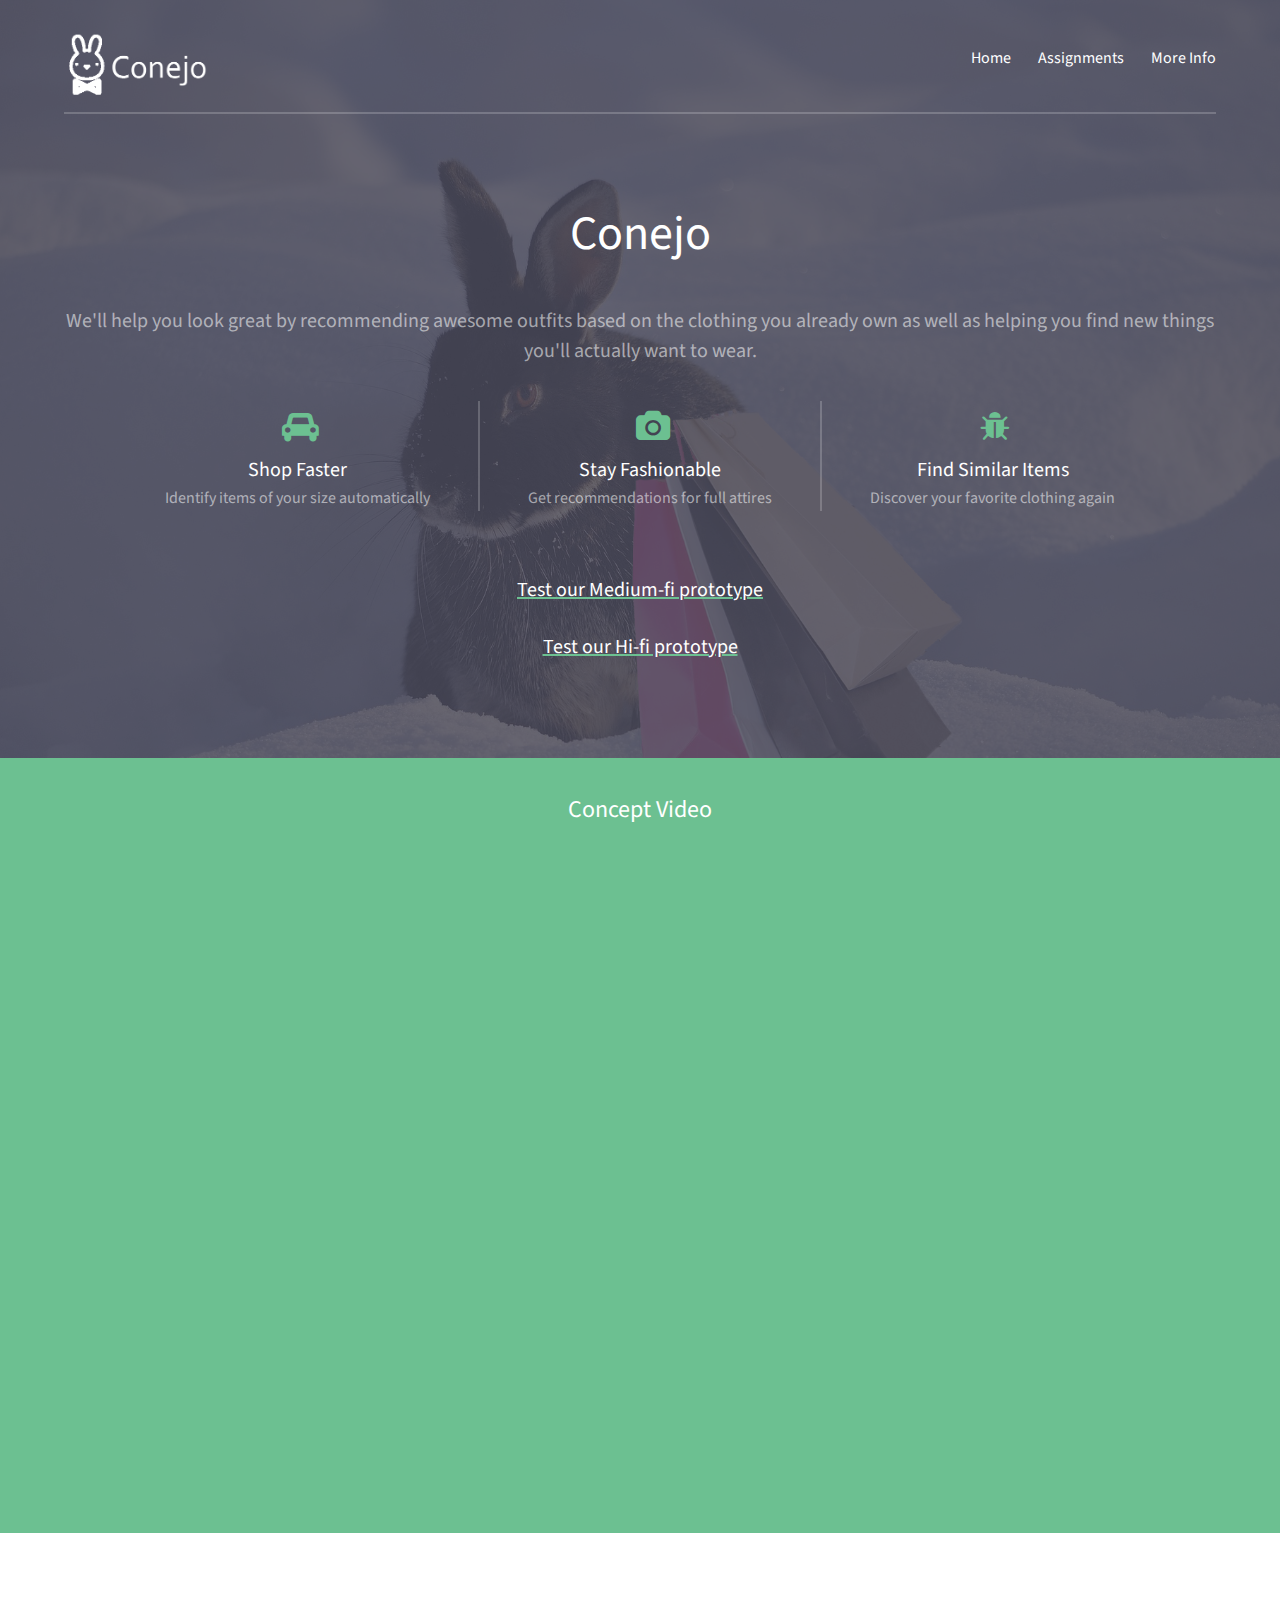
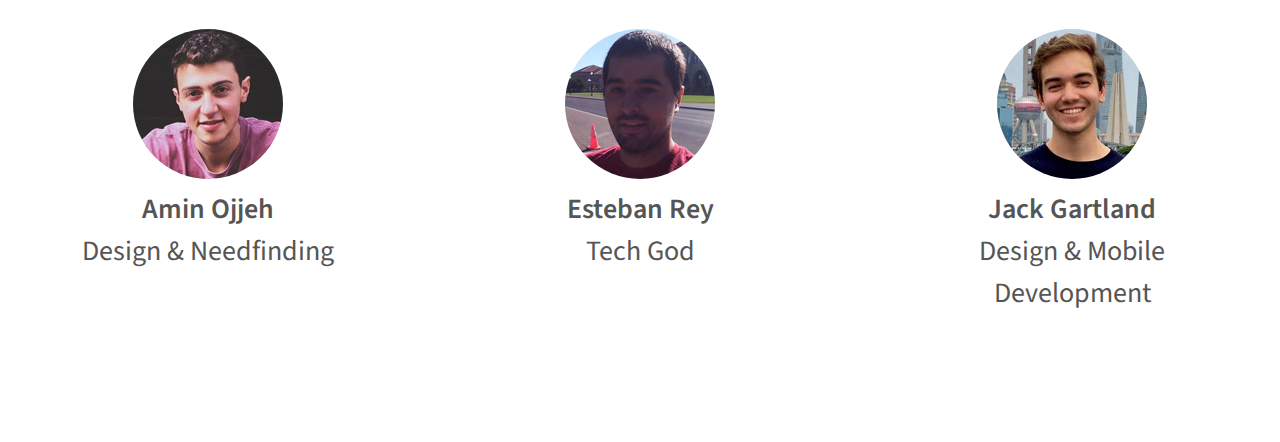
<file: index.html>
<!DOCTYPE HTML>
<!--
	Projection by TEMPLATED
	templated.co @templatedco
	Released for free under the Creative Commons Attribution 3.0 license (templated.co/license)
-->
<html>
	<head>
		<title>Conejo Landing</title>
		<meta charset="utf-8" />
		<meta name="viewport" content="width=device-width, initial-scale=1" />
		<link rel="stylesheet" href="assets/css/main.css" />
	</head>
	<body>

		<!-- Header -->
			<header id="header">
				<div class="inner">
					<a href="index.html" class="logo"><img id = "logo" src = "images/logo.png"></a>
					<nav id="nav">
						<a href="index.html">Home</a>
						<a href="assignments.html">Assignments</a>
						<a href="moreInfo.html">More Info</a>
					</nav>
					<a href="#navPanel" class="navPanelToggle"><span class="fa fa-bars"></span></a>
				</div>
			</header>


		<!-- Banner -->
			<section id="banner">
				<div class="inner">
					<header>
						<h1>Conejo</h1>
						<h3 style= "color:rgba(255, 255, 255, 0.55);">We'll help you look great by recommending awesome outfits based on the clothing you already own as well as helping you find new things you'll actually want to wear.</p>
					</header>

						<div class = "flex div">
						<div>
							<span class="icon fa-car"></span>
							<h3>Shop Faster</h3>
							<p>Identify items of your size automatically</p>
						</div>

						<div>
							<span class="icon fa-camera"></span>
							<h3>Stay Fashionable</h3>
							<p>Get recommendations for full attires</p>
						</div>

						<div>
							<span class="icon fa-bug"></span>
							<h3>Find Similar Items</h3>
							<p>Discover your favorite clothing again</p>
						</div>
					</div>
					<div>
						<a href = "Assignments/Assignment6/medfiPrototype.html">
							<h3>Test our Medium-fi prototype</h3>
						</a><br>
						<a href = "Assignments/Assignment8/hifiPrototype.html">
							<h3>Test our Hi-fi prototype</h3>
						</a>
					</div>
					</div>
				</div>
			</section>
		 <!--Should load medium fi prototype, link is necessary as of now as it fails to render
		 <iframe width="438" height="930" src="//invis.io/3REA26OE2" frameborder="0" allowfullscreen></iframe>
-->

			<!-- Footer -->
	 			<footer id="footer">
	 				<div class="inner">

	 					<div style = "padding-bottom: 1em; font-size: 1.5em">Concept Video</div>
						<div class="ratio_16_9">
	 						<iframe class = "video" src="https://www.youtube.com/embed/ieuQ8IXEyPs" frameborder="0" allowfullscreen></iframe>
						</div>

	 				</div>
	 			</footer>

		<!-- Three -->
			<section id="three" class="wrapper align-center">
				<div class="inner">
					<div class="flex flex-2">
						<article>
							<div class="image round">
								<img src="images/AminOjjehThumbnail.jpg" alt="Pic 01" />
							</div>
							<header>
								<h3><strong>Amin Ojjeh</strong><br />Design & Needfinding</h3>
							</header>
							<p></p>
						</article>
						<article>
							<div class="image round">
								<img src="images/EstebanReyThumbnail.jpg" alt="Pic 02" />
							</div>
							<header>
								<h3><strong>Esteban Rey</strong><br />Tech God</h3>
							</header>
							<p></p>
						</article>
						<article>
							<div class="image round">
								<img src="images/JackGartlandThumbnail.jpg" alt="Pic 01" />
							</div>
							<header>
								<h3><strong>Jack Gartland</strong><br />Design & Mobile Development</h3>
							</header>
							<p></p>
					</div>
				</div>
			</section>



		<!-- Scripts -->
			<script src="assets/js/jquery.min.js"></script>
			<script src="assets/js/skel.min.js"></script>
			<script src="assets/js/util.js"></script>
			<script src="assets/js/main.js"></script>

	</body>
</html>
</file>
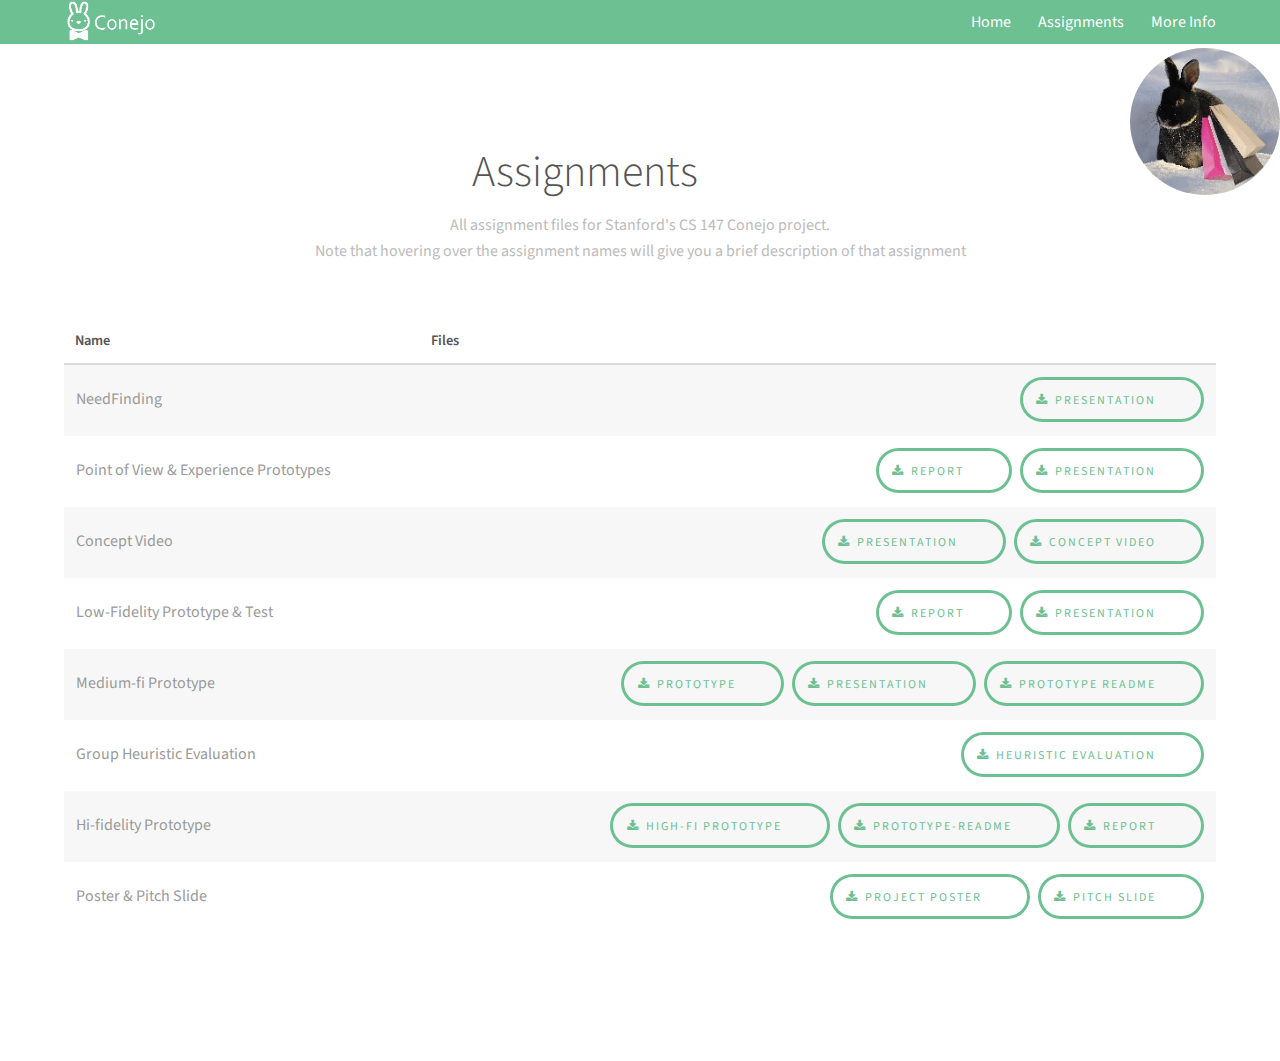
<file: assignments.html>
<!DOCTYPE HTML>
<!--
	Projection by TEMPLATED
	templated.co @templatedco
	Released for free under the Creative Commons Attribution 3.0 license (templated.co/license)
-->
<html>
	<head>
		<title>Assignments Tab</title>
		<meta charset="utf-8" />
		<meta name="viewport" content="width=device-width, initial-scale=1" />
		<link rel="stylesheet" href="assets/css/main.css" />
	</head>
	<body class="subpage">

		<!-- Header -->
			<header id="header">
				<div class="inner">
					<a href="index.html" class="logo"><img id = "logo-nav-bar" src = "images/logo.png"></a>
					<nav id="nav">
						<a href="index.html">Home</a>
						<a href="assignments.html">Assignments</a>
						<a href="moreInfo.html">More Info</a>
					</nav>
					<a href="#navPanel" class="navPanelToggle"><span class="fa fa-bars"></span></a>
				</div>
			</header>

		<!-- Three -->
		<div class="image round right">
			<img src="images/pic02.jpg" alt="Pic 02" />
		</div>
			<section id="three" class="wrapper">
				<div class="inner">

					<header class="align-center">
						<h2>Assignments</h2>
						<p>All assignment files for Stanford's CS 147 Conejo project.
							<br> Note that hovering over the assignment names will give you a brief description of that assignment</p>
					</header>
					<div class="table-wrapper">
						<table>
							<thead>
								<tr>
									<th>Name</th>
									<th>Files</th>
								</tr>
							</thead>
							<tbody>
								<tr>
									<td>
										<div class="tooltip"> NeedFinding
  										<span class="tooltiptext">Stage of observing and asking questions to uncover user needs and opportunities for improvement</span>
										</div>
									</td>
									<td class = "right">
										<a href="Assignments/Assignment1/Slides.pdf" class="button icon fa-download">Presentation</a>
									</td>
								</tr>
								<tr>
									<td>
										<div class="tooltip">Point of View & Experience Prototypes
											<span class="tooltiptext">Stage of analyzing field data first found in Needfinding and refined at this stage</span>
										</div>
									</td>
									<td class = "right">
										<a href="Assignments/Assignment2/Report.pdf" class="button icon fa-download">Report</a>
										<a href="Assignments/Assignment2/Slides.pdf" class="button icon fa-download">Presentation</a>
									</td>
								</tr>
								<tr>
									<td>
										<div class="tooltip">Concept Video
											<span class="tooltiptext">Video describing a broad concept for a possible solution of a given set of problems</span>
										</div>
									</td>
									<td class = "right">
										<a href="Assignments/Assignment4/Slides.pdf" class="button icon fa-download">Presentation</a>
										<a href="Assignments/Assignment4/conceptVideo.mp4" class="button icon fa-download">Concept Video</a>
									</td>
								</tr>
								<tr>
									<td>
										<div class="tooltip">Low-Fidelity Prototype & Test
											<span class="tooltiptext">First prototype (paper prototype in our case) for identifying simple and desirable ways to implement a solution to our identified problem</span>
										</div>
									</td>
									<td class = "right">
										<a href="Assignments/Assignment5/Report.pdf" class="button icon fa-download">Report</a>
										<a href="Assignments/Assignment5/Slides.pdf" class="button icon fa-download">Presentation</a>
									</td>
								</tr>
								<tr>
									<td>
										<div class="tooltip">Medium-fi Prototype
											<span class="tooltiptext">More refined prototype with some built in interactivity to help define best practices and define a user experience</span>
										</div>
									</td>
									<td class = "right">
										<a href="Assignments/Assignment6/medfiPrototype.html" class="button icon fa-download">Prototype</a>
										<a href="Assignments/Assignment6/Slides.pdf" class="button icon fa-download">Presentation</a>
										<a href="Assignments/Assignment6/PrototypeUsage.pdf" class="button icon fa-download">Prototype Readme</a>
									</td>
								</tr>
								<tr>
									<td>
										<div class="tooltip">Group Heuristic Evaluation
											<span class="tooltiptext">Assignment for rating and understanding the medium-fi prototype and its general flaws before proceeding to the hi-fi prototype</span>
										</div>
										</td>
									<td class = "right">
										<a href="Assignments/Assignment9/heuristicEval.pdf" class="button icon fa-download">Heuristic Evaluation</a>
									</td>
								</tr>
								<tr>
									<td>
										<div class="tooltip">Hi-fidelity Prototype
											<span class="tooltiptext">Higher quality prototype still lacking ample functionality but covering precise task flow and UI experience for a final prototyping stage</span>
										</div>
									</td>
									<td class = "right">
											<a href="Assignments/Assignment8/hifiPrototype.html" class="button icon fa-download">High-fi Prototype</a>
											<a href="Assignments/Assignment8/readme.pdf" class="button icon fa-download">Prototype-Readme</a>
											<a href="Assignments/Assignment8/report.pdf" class="button icon fa-download">Report</a>
									</td>
								</tr>
								<tr>
									<td>
										<div class="tooltip">Poster & Pitch Slide
											<span class="tooltiptext">Poster presented on the project fair for Stanford CS 147</span>
										</div></td>
									<td class = "right">
										<a href="Assignments/Assignment10/poster.pdf" class="button icon fa-download">Project Poster</a>
										<a href="Assignments/Assignment10/slide.pdf" class="button icon fa-download">Pitch Slide</a>
									</td>
								</tr>
							</tbody>
						</table>
					</div>
				</div>
			</section>

		<!-- Scripts -->
			<script src="assets/js/jquery.min.js"></script>
			<script src="assets/js/skel.min.js"></script>
			<script src="assets/js/util.js"></script>
			<script src="assets/js/main.js"></script>

	</body>
</html>
</file>
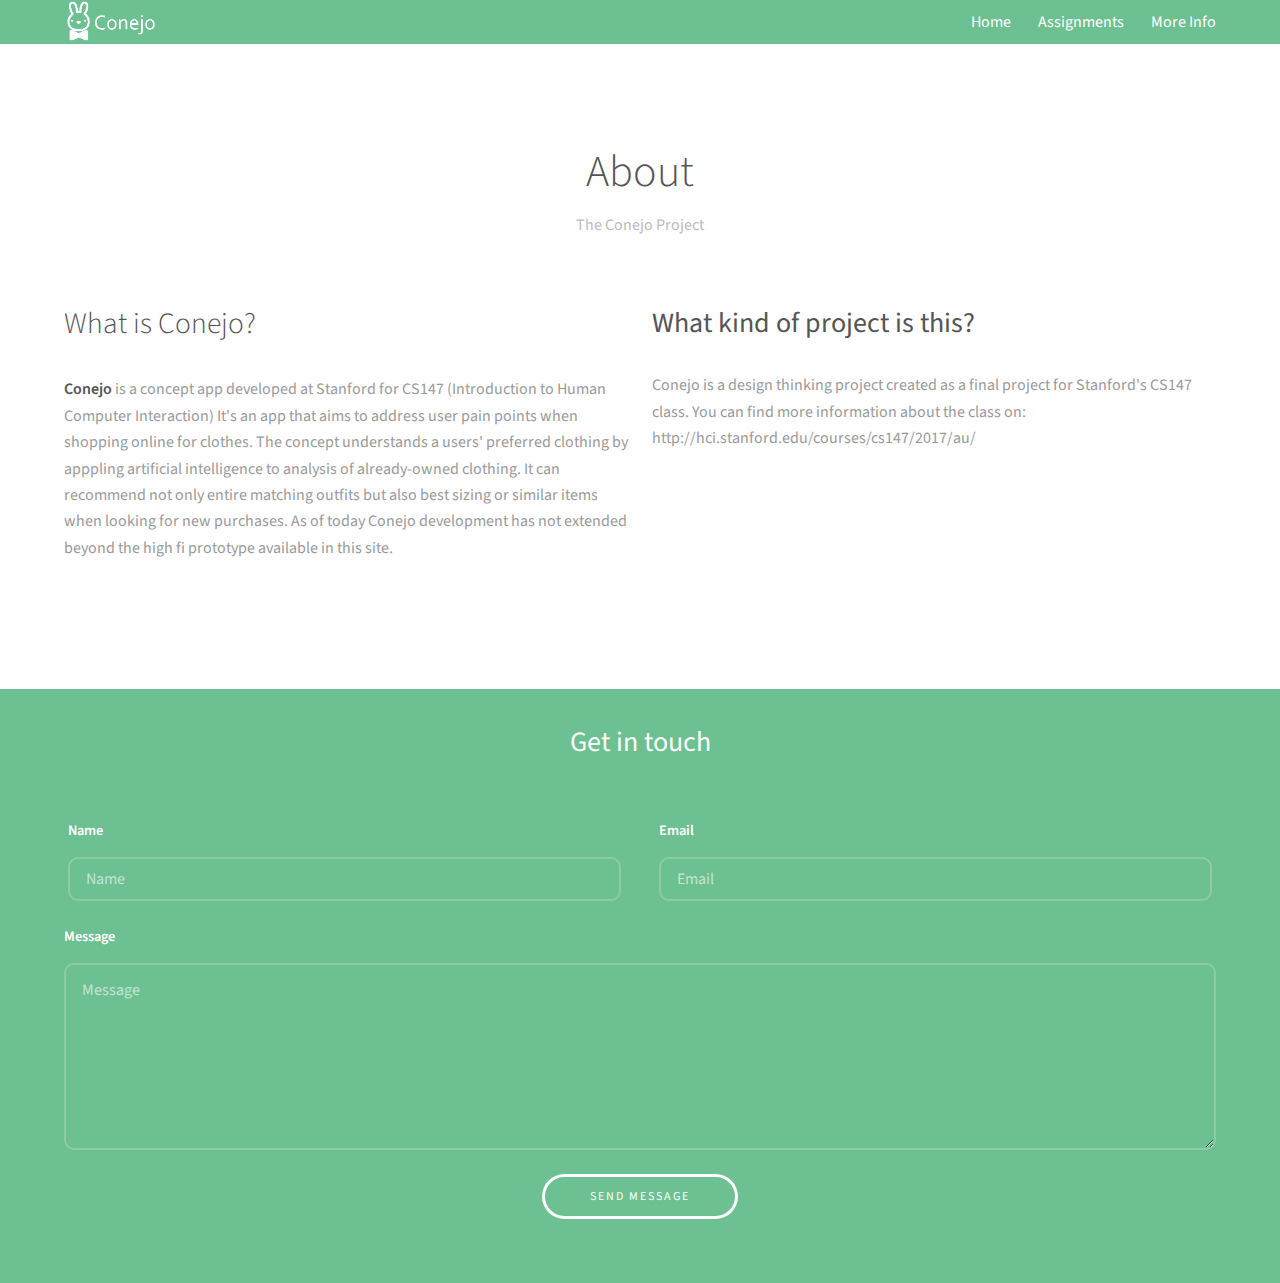
<file: moreInfo.html>
<!DOCTYPE HTML>
<!--
	Projection by TEMPLATED
	templated.co @templatedco
	Released for free under the Creative Commons Attribution 3.0 license (templated.co/license)
-->
<html>
	<head>
		<title></title>
		<meta charset="utf-8" />
		<meta name="viewport" content="width=device-width, initial-scale=1" />
		<link rel="stylesheet" href="assets/css/main.css" />
	</head>
	<body class="subpage">

		<!-- Header -->
			<header id="header">
				<div class="inner">
					<a href="index.html" class="logo"><img id = "logo-nav-bar" src = "images/logo.png"></a>
					<nav id="nav">
						<a href="index.html">Home</a>
						<a href="assignments.html">Assignments</a>
						<a href="moreInfo.html">More Info</a>
					</nav>
					<a href="#navPanel" class="navPanelToggle"><span class="fa fa-bars"></span></a>
				</div>
			</header>

		<!-- Main -->
			<section id="main" class="wrapper">
				<div class="inner">
					<header class="align-center">
						<h2>About</h2>
						<p>The Conejo Project</p>
					</header>

					<!-- Intro -->
						<div class="row">
							<section class="6u 12u$(medium)">
								<h2>What is Conejo?</h2>
								<p><strong>Conejo</strong> is a concept app developed at Stanford for CS147 (Introduction to Human Computer Interaction)
									 It's an app that aims to address user pain points when shopping online for clothes.
									  The concept understands a users' preferred clothing by apppling artificial intelligence to analysis of already-owned clothing.
										 It can recommend not only entire matching outfits but also best sizing or similar items when looking for new purchases.
										  As of today Conejo development has not extended beyond the high fi prototype available in this site.</p>
							</section>
							<section class="6u 12u$(medium)">
								<h3>What kind of project is this?</h3>
								<P>Conejo is a design thinking project created as a final project for Stanford's CS147 class. You can find more information about the class on: http://hci.stanford.edu/courses/cs147/2017/au/</P>
							</section>
						</div>

				</section>
					<!-- Elements -->


		<!-- Footer -->
			<footer id="footer">
				<div class="inner">

					<h3>Get in touch</h3>

					<form action="mailto:erey@stanford.edu" method="post" enctype="text/plain">

						<div class="field half first">
							<label for="name">Name</label>
							<input name="name" id="name" type="text" placeholder="Name">
						</div>
						<div class="field half">
							<label for="email">Email</label>
							<input name="email" id="email" type="email" placeholder="Email">
						</div>
						<div class="field">
							<label for="message">Message</label>
							<textarea name="message" id="message" rows="6" placeholder="Message"></textarea>
						</div>
						<ul class="actions">
							<li><input value="Send Message" class="button alt" type="submit"></li>
						</ul>
					</form>
				</div>
			</footer>

		<!-- Scripts -->
			<script src="assets/js/jquery.min.js"></script>
			<script src="assets/js/skel.min.js"></script>
			<script src="assets/js/util.js"></script>
			<script src="assets/js/main.js"></script>

	</body>
</html>
</file>
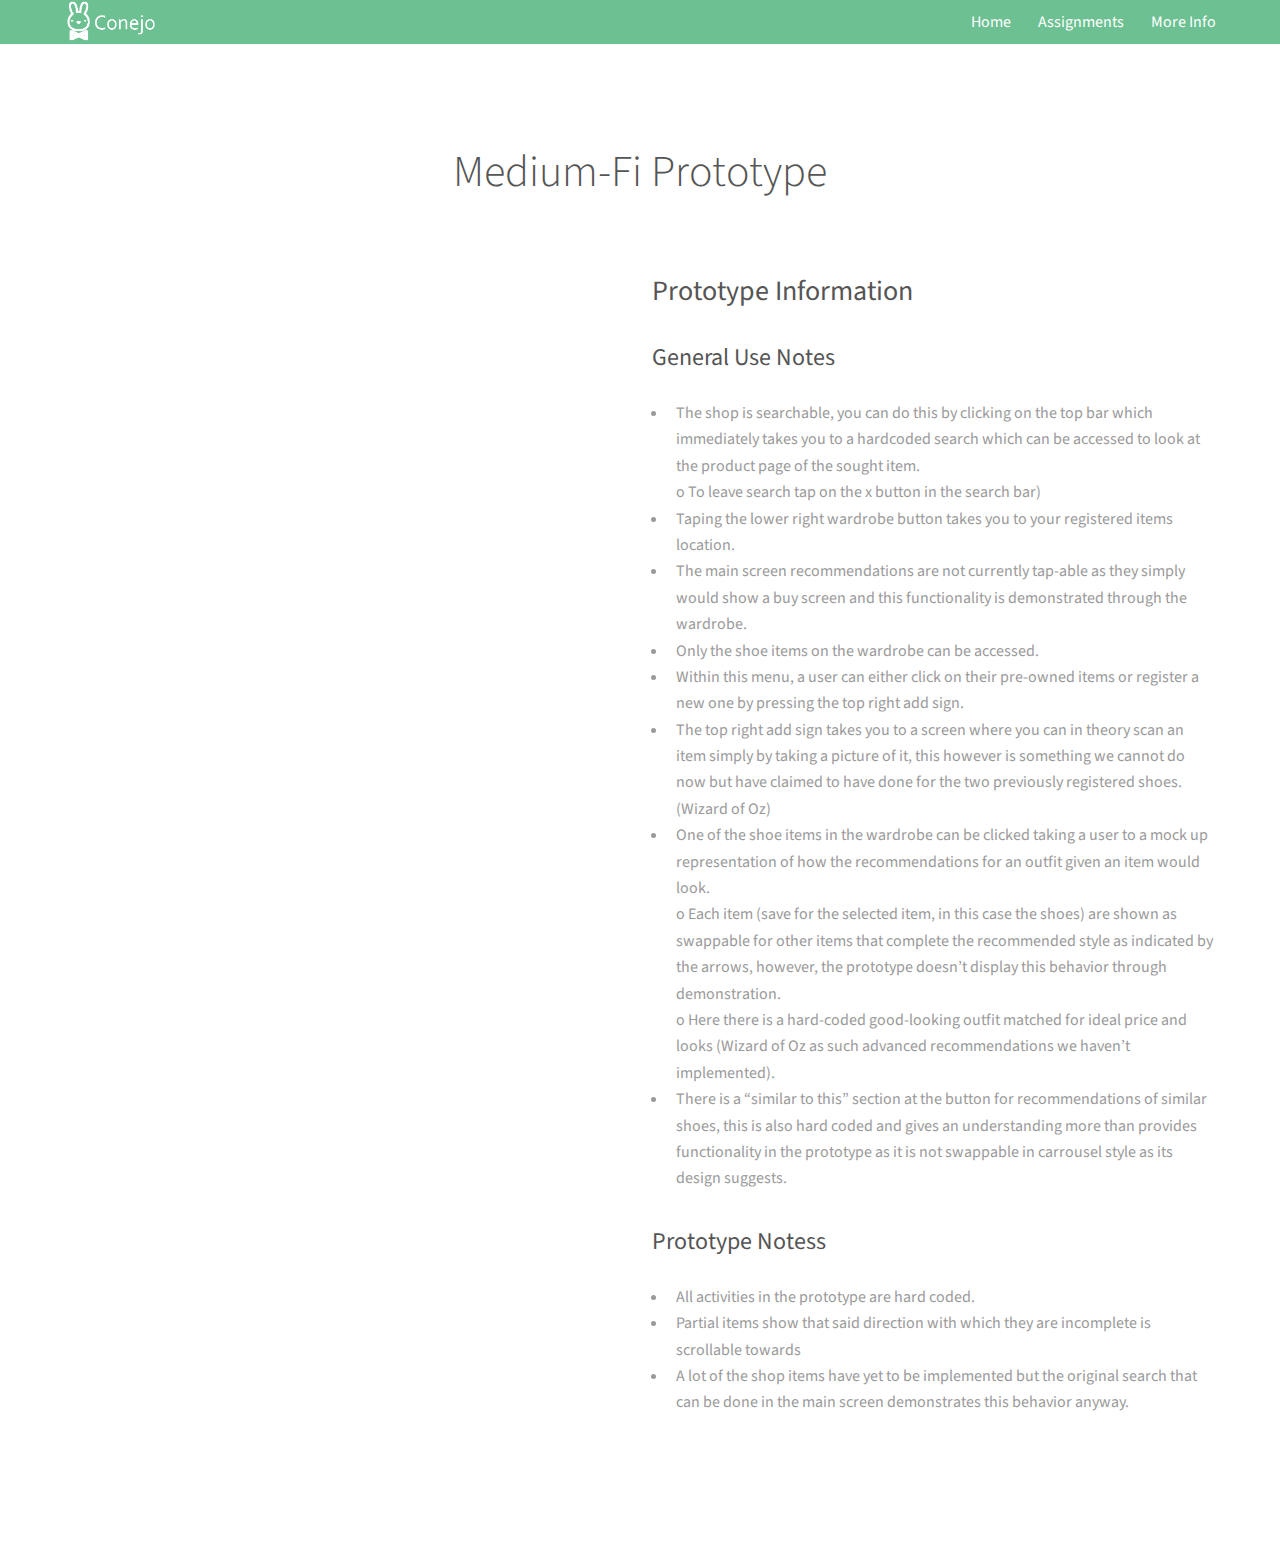
<file: Assignments/Assignment6/medfiPrototype.html>
<!DOCTYPE HTML>
<!--
	Projection by TEMPLATED
	templated.co @templatedco
	Released for free under the Creative Commons Attribution 3.0 license (templated.co/license)
-->
<html>
	<head>
		<title>Med-Fi Page</title>
		<meta charset="utf-8" />
		<meta name="viewport" content="width=device-width, initial-scale=1" />
		<link rel="stylesheet" href="../../assets/css/main.css" />
	</head>
	<body class="subpage">

		<!-- Header -->
		<header id="header">
			<div class="inner">
				<a href="../../index.html" class="logo"><img id = "logo-nav-bar" src = "../../images/logo.png"></a>
				<nav id="nav">
					<a href="../../index.html">Home</a>
					<a href="../../assignments.html">Assignments</a>
					<a href="../../moreInfo.html">More Info</a>
				</nav>
				<a href="#navPanel" class="navPanelToggle"><span class="fa fa-bars"></span></a>
			</div>
		</header>

		<!-- Main -->
			<section id="main" class="wrapper">
				<div class="inner">
					<header class="align-center">
						<h2>Medium-Fi Prototype</h2>
					</header>

					<!-- Intro -->
						<div class="row">
							<section class="6u 12u$(medium)">
								<div class = "med-prototype  auto-center" style="max-width: 438px;">
									<div style="left: 0; width: 100%; height: 0; position: relative; padding-bottom: 212.3142%;">
										<iframe src="https://invis.io/3REA26OE2" style="border: 0; top: 0; left: 0; width: 100%; height: 100%; position: absolute;" allowfullscreen>
										</iframe>
									</div>
								</div>
								<a class ="med-prototype-mobile" href = "https://projects.invisionapp.com/share/M9E99IOXN#/screens/261655877_Shop">
									<h3>Test our Medium-fi prototype</h3>
								</a>
							</section>
							<section class="6u 12u$(medium)">
								<h3>Prototype Information</h3>
									<h4>General Use Notes</h4>
									<ul>
									<li>The shop is searchable, you can do this by clicking on the top bar which immediately takes you
									to a hardcoded search which can be accessed to look at the product page of the sought item.<br>
									o To leave search tap on the x button in the search bar)
									<li>Taping the lower right wardrobe button takes you to your registered items location.
									<li>The main screen recommendations are not currently tap-able as they simply would show a buy
									screen and this functionality is demonstrated through the wardrobe.
									<li>Only the shoe items on the wardrobe can be accessed.
									<li>Within this menu, a user can either click on their pre-owned items or register a new one by
									pressing the top right add sign.
									<li>The top right add sign takes you to a screen where you can in theory scan an item simply by
									taking a picture of it, this however is something we cannot do now but have claimed to have
									done for the two previously registered shoes. (Wizard of Oz)<br>
									<li>One of the shoe items in the wardrobe can be clicked taking a user to a mock up representation
									of how the recommendations for an outfit given an item would look.<br>
									o Each item (save for the selected item, in this case the shoes) are shown as swappable
									for other items that complete the recommended style as indicated by the arrows,
									however, the prototype doesn’t display this behavior through demonstration.<br>
									o Here there is a hard-coded good-looking outfit matched for ideal price and looks
									(Wizard of Oz as such advanced recommendations we haven’t implemented).
									<li>There is a “similar to this” section at the button for recommendations of similar shoes, this is
									also hard coded and gives an understanding more than provides functionality in the prototype
									as it is not swappable in carrousel style as its design suggests.
									</ul>
									<h4>Prototype Notess</h4>
									<ul>
									<li>All activities in the prototype are hard coded.<br>
									<li>Partial items show that said direction with which they are incomplete is scrollable towards<br>
									<li>A lot of the shop items have yet to be implemented but the original search that can be done in
									the main screen demonstrates this behavior anyway.<br>
								</ul>
								</p>
							</section>
						</div>
	</body>
</html>
</file>
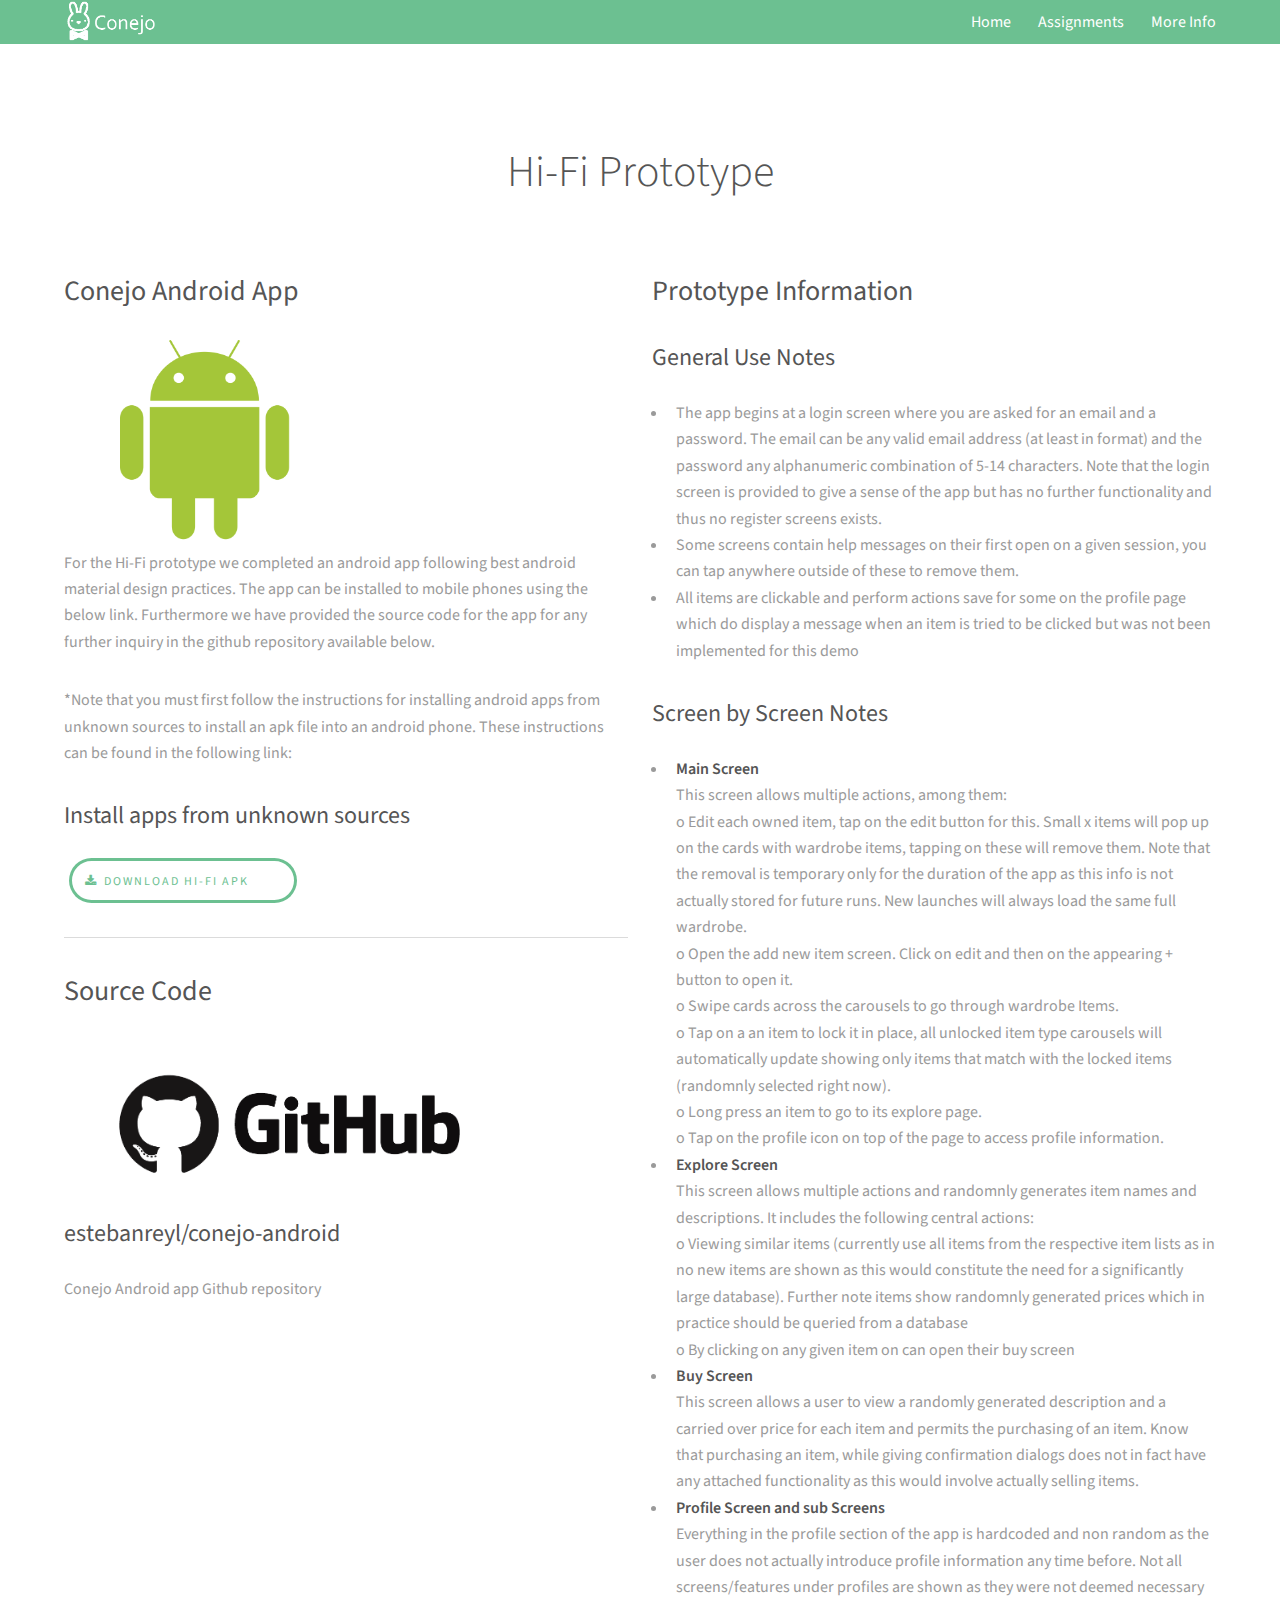
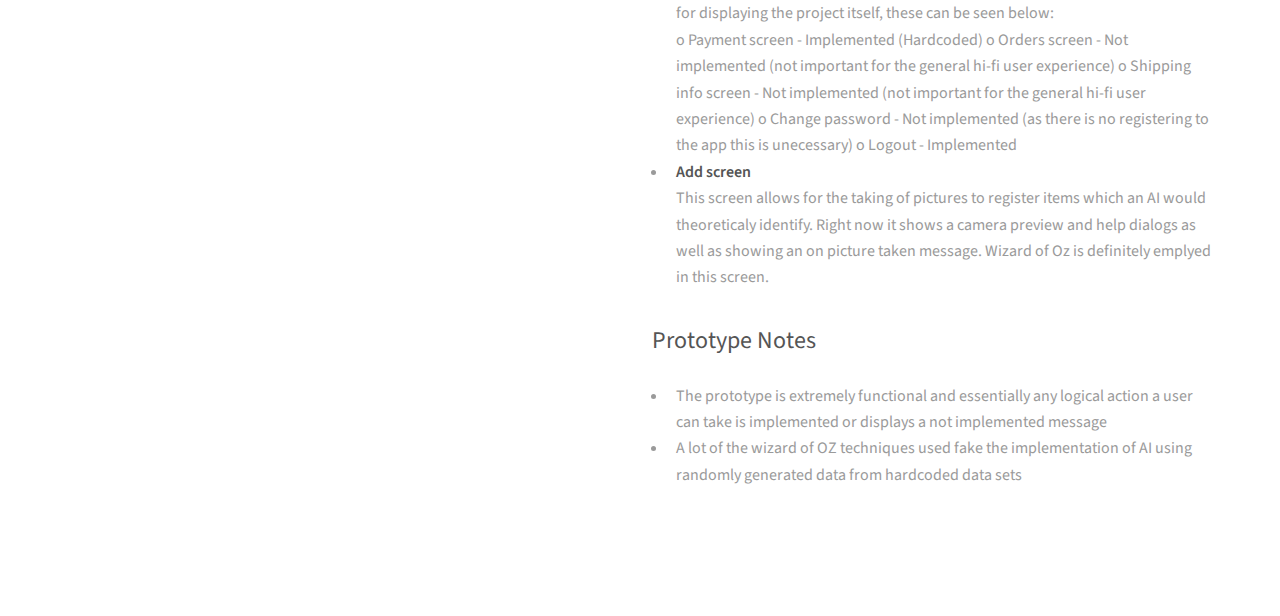
<file: Assignments/Assignment8/hifiPrototype.html>
<!DOCTYPE HTML>
<!--
	Projection by TEMPLATED
	templated.co @templatedco
	Released for free under the Creative Commons Attribution 3.0 license (templated.co/license)
-->
<html>
	<head>
		<title>Hi-Fi Page</title>
		<meta charset="utf-8" />
		<meta name="viewport" content="width=device-width, initial-scale=1" />
		<link rel="stylesheet" href="../../assets/css/main.css" />
	</head>
	<body class="subpage">

		<!-- Header -->
		<header id="header">
			<div class="inner">
				<a href="../../index.html" class="logo"><img id = "logo-nav-bar" src = "../../images/logo.png"></a>
				<nav id="nav">
					<a href="../../index.html">Home</a>
					<a href="../../assignments.html">Assignments</a>
					<a href="../../moreInfo.html">More Info</a>
				</nav>
				<a href="#navPanel" class="navPanelToggle"><span class="fa fa-bars"></span></a>
			</div>
		</header>

		<!-- Main -->
			<section id="main" class="wrapper">
				<div class="inner">
					<header class="align-center">
						<h2>Hi-Fi Prototype</h2>
					</header>

					<!-- Intro -->
						<div class="row">
							<section class="6u 12u$(medium)">
								<div class = "auto-center">
									<h3>Conejo Android App</h3>
										<img src="../../images/android.png" style="width:40%; padding-left:10%"/>
										<p>For the Hi-Fi prototype we completed an android app following best android material design practices. The app can be installed to mobile phones using the below link.
										Furthermore we have provided the source code for the app for any further inquiry in the github repository available below.</p>
										<p>*Note that you must first follow the instructions for installing
											 android apps from unknown sources to install an apk file into an android phone. These instructions can be found in the
										   following link:</p>
											 <h4><a href="https://www.maketecheasier.com/install-apps-from-unknown-sources-android">Install apps from unknown sources</a></h4>
											<a href="conejo.apk" class="button icon fa-download">Download Hi-Fi apk</a>
											<hr>
											<h3>Source Code</h3>
										<img src="../../images/github.png" style="width:80%"/>
										<h4><a href="https://github.com/estebanreyl/conejo-android">estebanreyl/conejo-android</a></h4>
										<p>Conejo Android app Github repository</p>
								</div>
							</section>
							<section class="6u 12u$(medium)">
								<h3>Prototype Information</h3>
									<h4>General Use Notes</h4>
									<ul>
									<li>The app begins at a login screen where you are asked for an email and a password.
									The email can be any valid email address (at least in format) and the password any
									alphanumeric combination of 5-14 characters. Note that the login screen is provided
									to give a sense of the app but has no further functionality and thus no register screens exists. <br>
									<li>Some screens contain help messages on their first open on a given session, you can tap anywhere outside
									of these to remove them.
									<li> All items are clickable and perform actions save for some on the profile page which do display a message
									 when an item is tried to be clicked but was not been implemented for this demo
									</ul>
									<h4>Screen by Screen Notes</h4>
									<ul>
									<li><strong>Main Screen</strong><br>
									This screen allows multiple actions, among them:<br>
									o Edit each owned item, tap on the edit button for this. Small x items will pop up on the cards with
									 wardrobe items, tapping on these will remove them. Note that the removal is temporary only for the
									 duration of the app as this info is not actually stored for future runs. New launches will always load the
									 same full wardrobe.<br>
									o Open the add new item screen. Click on edit and then on the appearing + button to open it. <br>
									o Swipe cards across the carousels to go through wardrobe Items. <br>
									o Tap on a an item to lock it in place, all unlocked item type carousels will automatically update showing only
									 items that match with the locked items (randomnly selected right now). <br>
									o Long press an item to go to its explore page. <br>
									o Tap on the profile icon on top of the page to access profile information. <br>
									<li><strong>Explore Screen</strong><br>
									This screen allows multiple actions and randomnly generates item names and descriptions. It includes the following central actions:<br>
									o Viewing similar items (currently use all items from the respective item lists as in no new items are shown
									 as this would constitute the need for a significantly large database). Further note items show randomnly generated
									 prices which in practice should be queried from a database <br>
									o By clicking on any given item on can open their buy screen <br>
									<li><strong>Buy Screen</strong><br>
									This screen allows a user to view a randomly generated description and a carried over price for each item and permits the purchasing
									 of an item. Know that purchasing an item, while giving confirmation dialogs does not in fact have any attached functionality as this would
									 involve actually selling items.
									<li><strong>Profile Screen and sub Screens</strong><br>
									Everything in the profile section of the app is hardcoded and non random as the user does not actually introduce profile information any time before.
									Not all screens/features under profiles are shown as they were not deemed necessary for displaying the project itself, these can be seen below:<br>
									o Payment screen - Implemented (Hardcoded)
									o Orders screen - Not implemented (not important for the general hi-fi user experience)
									o Shipping info screen - Not implemented (not important for the general hi-fi user experience)
									o Change password - Not implemented (as there is no registering to the app this is unecessary)
									o Logout - Implemented
									<li><strong>Add screen</strong><br>
									This screen allows for the taking of pictures to register items which an AI would theoreticaly identify. Right now it shows a camera preview and help dialogs
									as well as showing an on picture taken message. Wizard of Oz is definitely emplyed in this screen.
								</ul>
									<h4>Prototype Notes</h4>
									<ul>
									<li>The prototype is extremely functional and essentially any logical action a user can take is implemented or displays a not implemented message<br>
									<li>A lot of the wizard of OZ techniques used fake the implementation of AI using randomly generated data from hardcoded data sets<br>
								</ul>
								</p>
							</section>
						</div>
	</body>
</html>
</file>
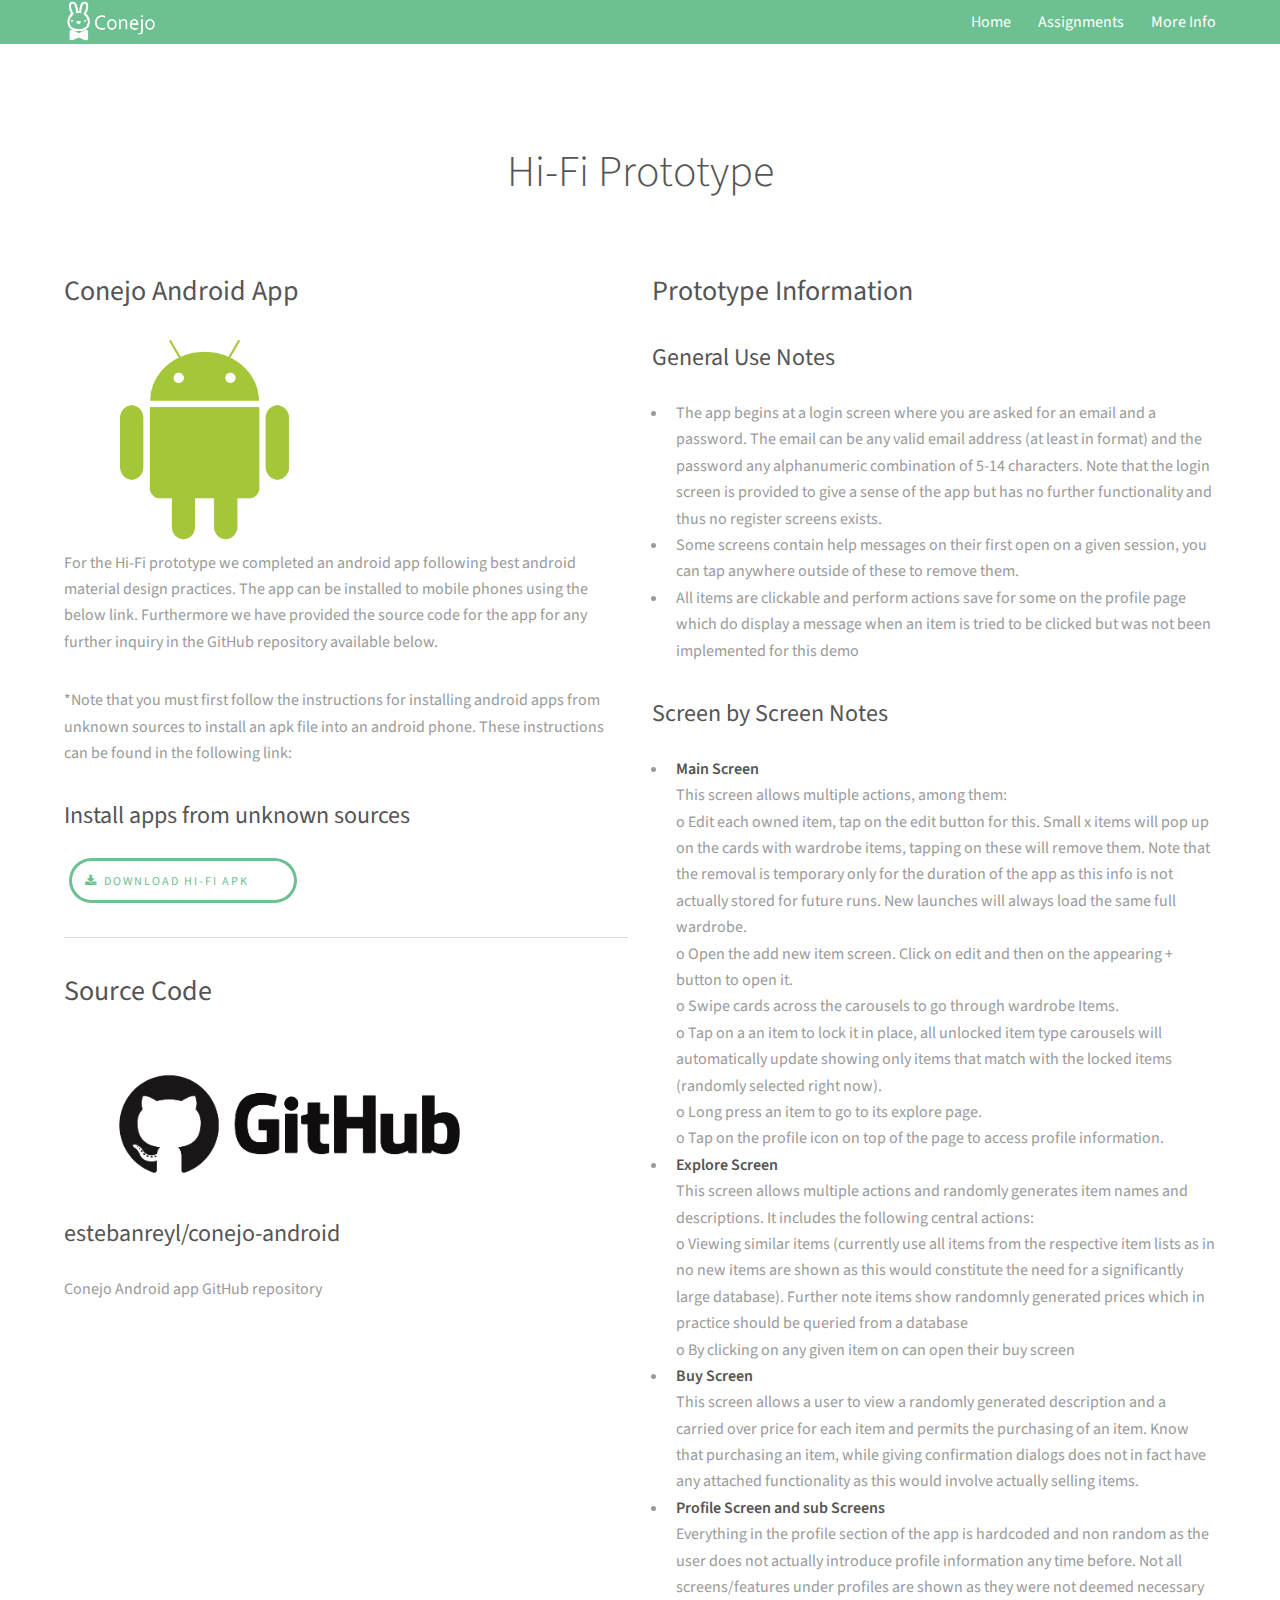
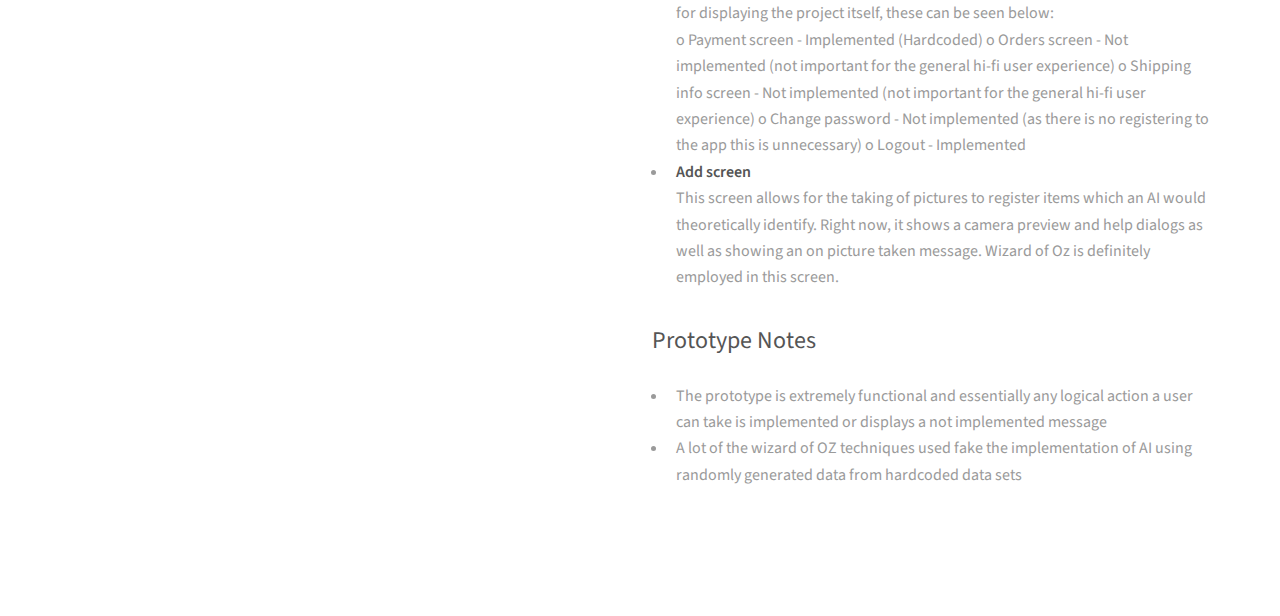
<file: Assignments/Assignment8/HifiPrototype.html>
<!DOCTYPE HTML>
<!--
	Projection by TEMPLATED
	templated.co @templatedco
	Released for free under the Creative Commons Attribution 3.0 license (templated.co/license)
-->
<html>
	<head>
		<title>Hi-Fi Page</title>
		<meta charset="utf-8" />
		<meta name="viewport" content="width=device-width, initial-scale=1" />
		<link rel="stylesheet" href="../../assets/css/main.css" />
	</head>
	<body class="subpage">

		<!-- Header -->
		<header id="header">
			<div class="inner">
				<a href="../../index.html" class="logo"><img id = "logo-nav-bar" src = "../../images/logo.png"></a>
				<nav id="nav">
					<a href="../../index.html">Home</a>
					<a href="../../assignments.html">Assignments</a>
					<a href="../../moreInfo.html">More Info</a>
				</nav>
				<a href="#navPanel" class="navPanelToggle"><span class="fa fa-bars"></span></a>
			</div>
		</header>

		<!-- Main -->
			<section id="main" class="wrapper">
				<div class="inner">
					<header class="align-center">
						<h2>Hi-Fi Prototype</h2>
					</header>

					<!-- Intro -->
						<div class="row">
							<section class="6u 12u$(medium)">
								<div class = "auto-center">
									<h3>Conejo Android App</h3>
										<img src="../../images/android.png" style="width:40%; padding-left:10%"/>
										<p>For the Hi-Fi prototype we completed an android app following best android material design practices. The app can be installed to mobile phones using the below link.
										Furthermore we have provided the source code for the app for any further inquiry in the GitHub repository available below.</p>
										<p>*Note that you must first follow the instructions for installing
											 android apps from unknown sources to install an apk file into an android phone. These instructions can be found in the
										   following link:</p>
											 <h4><a href="https://www.maketecheasier.com/install-apps-from-unknown-sources-android">Install apps from unknown sources</a></h4>
											<a href="conejo.apk" class="button icon fa-download">Download Hi-Fi apk</a>
											<hr>
											<h3>Source Code</h3>
										<img src="../../images/github.png" style="width:80%"/>
										<h4><a href="https://github.com/estebanreyl/conejo-android">estebanreyl/conejo-android</a></h4>
										<p>Conejo Android app GitHub repository</p>
								</div>
							</section>
							<section class="6u 12u$(medium)">
								<h3>Prototype Information</h3>
									<h4>General Use Notes</h4>
									<ul>
									<li>The app begins at a login screen where you are asked for an email and a password.
									The email can be any valid email address (at least in format) and the password any
									alphanumeric combination of 5-14 characters. Note that the login screen is provided
									to give a sense of the app but has no further functionality and thus no register screens exists. <br>
									<li>Some screens contain help messages on their first open on a given session, you can tap anywhere outside
									of these to remove them.
									<li> All items are clickable and perform actions save for some on the profile page which do display a message
									 when an item is tried to be clicked but was not been implemented for this demo
									</ul>
									<h4>Screen by Screen Notes</h4>
									<ul>
									<li><strong>Main Screen</strong><br>
									This screen allows multiple actions, among them:<br>
									o Edit each owned item, tap on the edit button for this. Small x items will pop up on the cards with
									 wardrobe items, tapping on these will remove them. Note that the removal is temporary only for the
									 duration of the app as this info is not actually stored for future runs. New launches will always load the
									 same full wardrobe.<br>
									o Open the add new item screen. Click on edit and then on the appearing + button to open it. <br>
									o Swipe cards across the carousels to go through wardrobe Items. <br>
									o Tap on a an item to lock it in place, all unlocked item type carousels will automatically update showing only
									 items that match with the locked items (randomly selected right now). <br>
									o Long press an item to go to its explore page. <br>
									o Tap on the profile icon on top of the page to access profile information. <br>
									<li><strong>Explore Screen</strong><br>
									This screen allows multiple actions and randomly generates item names and descriptions. It includes the following central actions:<br>
									o Viewing similar items (currently use all items from the respective item lists as in no new items are shown
									 as this would constitute the need for a significantly large database). Further note items show randomnly generated
									 prices which in practice should be queried from a database <br>
									o By clicking on any given item on can open their buy screen <br>
									<li><strong>Buy Screen</strong><br>
									This screen allows a user to view a randomly generated description and a carried over price for each item and permits the purchasing
									 of an item. Know that purchasing an item, while giving confirmation dialogs does not in fact have any attached functionality as this would
									 involve actually selling items.
									<li><strong>Profile Screen and sub Screens</strong><br>
									Everything in the profile section of the app is hardcoded and non random as the user does not actually introduce profile information any time before.
									Not all screens/features under profiles are shown as they were not deemed necessary for displaying the project itself, these can be seen below:<br>
									o Payment screen - Implemented (Hardcoded)
									o Orders screen - Not implemented (not important for the general hi-fi user experience)
									o Shipping info screen - Not implemented (not important for the general hi-fi user experience)
									o Change password - Not implemented (as there is no registering to the app this is unnecessary)
									o Logout - Implemented
									<li><strong>Add screen</strong><br>
									This screen allows for the taking of pictures to register items which an AI would theoretically identify. Right now, it shows a camera preview and help dialogs
									as well as showing an on picture taken message. Wizard of Oz is definitely employed in this screen.
								</ul>
									<h4>Prototype Notes</h4>
									<ul>
									<li>The prototype is extremely functional and essentially any logical action a user can take is implemented or displays a not implemented message<br>
									<li>A lot of the wizard of OZ techniques used fake the implementation of AI using randomly generated data from hardcoded data sets<br>
								</ul>
								</p>
							</section>
						</div>
	</body>
</html>
</file>
<file: assets/css/main.css>
@charset "UTF-8";
@import url(font-awesome.min.css);
@import "https://fonts.googleapis.com/css?family=Source+Sans+Pro:300,400,600";

/*
	Projection by TEMPLATED
	templated.co @templatedco
	Released for free under the Creative Commons Attribution 3.0 license (templated.co/license)
*/

/* Reset */

	html, body, div, span, applet, object, iframe, h1, h2, h3, h4, h5, h6, p, blockquote, pre, a, abbr, acronym, address, big, cite, code, del, dfn, em, img, ins, kbd, q, s, samp, small, strike, strong, sub, sup, tt, var, b, u, i, center, dl, dt, dd, ol, ul, li, fieldset, form, label, legend, table, caption, tbody, tfoot, thead, tr, th, td, article, aside, canvas, details, embed, figure, figcaption, footer, header, hgroup, menu, nav, output, ruby, section, summary, time, mark, audio, video {
		margin: 0;
		padding: 0;
		border: 0;
		font-size: 100%;
		font: inherit;
		vertical-align: baseline;
	}

	.right{
		text-align:right;
	}
	article, aside, details, figcaption, figure, footer, header, hgroup, menu, nav, section {
		display: block;
	}

	body {
		line-height: 1;
	}

	ol, ul {
		list-style: none;
	}

	blockquote, q {
		quotes: none;
	}

	blockquote:before, blockquote:after, q:before, q:after {
		content: '';
		content: none;
	}

	table {
		border-collapse: collapse;
		border-spacing: 0;
	}

	body {
		-webkit-text-size-adjust: none;
	}

/* Box Model */

	*, *:before, *:after {
		-moz-box-sizing: border-box;
		-webkit-box-sizing: border-box;
		box-sizing: border-box;
	}

/* Containers */

	.container {
		margin-left: auto;
		margin-right: auto;
	}

	.container.\31 25\25 {
		width: 100%;
		max-width: 100em;
		min-width: 80em;
	}

	.container.\37 5\25 {
		width: 60em;
	}

	.container.\35 0\25 {
		width: 40em;
	}

	.container.\32 5\25 {
		width: 20em;
	}

	.container {
		width: 80em;
	}

	@media screen and (max-width: 1680px) {

		.container.\31 25\25 {
			width: 100%;
			max-width: 100em;
			min-width: 80em;
		}

		.container.\37 5\25 {
			width: 60em;
		}

		.container.\35 0\25 {
			width: 40em;
		}

		.container.\32 5\25 {
			width: 20em;
		}

		.container {
			width: 80em;
		}

	}

	@media screen and (max-width: 1280px) {

		.container.\31 25\25 {
			width: 100%;
			max-width: 81.25em;
			min-width: 65em;
		}

		.container.\37 5\25 {
			width: 48.75em;
		}

		.container.\35 0\25 {
			width: 32.5em;
		}

		.container.\32 5\25 {
			width: 16.25em;
		}

		.container {
			width: 65em;
		}

	}

	@media screen and (max-width: 980px) {

		.container.\31 25\25 {
			width: 100%;
			max-width: 112.5%;
			min-width: 90%;
		}

		.container.\37 5\25 {
			width: 67.5%;
		}

		.container.\35 0\25 {
			width: 45%;
		}

		.container.\32 5\25 {
			width: 22.5%;
		}

		.container {
			width: 90%;
		}

	}

	@media screen and (max-width: 736px) {

		.container.\31 25\25 {
			width: 100%;
			max-width: 112.5%;
			min-width: 90%;
		}

		.container.\37 5\25 {
			width: 67.5%;
		}

		.container.\35 0\25 {
			width: 45%;
		}

		.container.\32 5\25 {
			width: 22.5%;
		}

		.container {
			width: 90% !important;
		}

	}

	@media screen and (max-width: 480px) {

		.container.\31 25\25 {
			width: 100%;
			max-width: 112.5%;
			min-width: 90%;
		}

		.container.\37 5\25 {
			width: 67.5%;
		}

		.container.\35 0\25 {
			width: 45%;
		}

		.container.\32 5\25 {
			width: 22.5%;
		}

		.container {
			width: 90% !important;
		}

	}

/* Grid */

	.row {
		border-bottom: solid 1px transparent;
		-moz-box-sizing: border-box;
		-webkit-box-sizing: border-box;
		box-sizing: border-box;
	}

	.row > * {
		float: left;
		-moz-box-sizing: border-box;
		-webkit-box-sizing: border-box;
		box-sizing: border-box;
	}

	.row:after, .row:before {
		content: '';
		display: block;
		clear: both;
		height: 0;
	}

	.row.uniform > * > :first-child {
		margin-top: 0;
	}

	.row.uniform > * > :last-child {
		margin-bottom: 0;
	}

	.row.\30 \25 > * {
		padding: 0 0 0 0em;
	}

	.row.\30 \25 {
		margin: 0 0 -1px 0em;
	}

	.row.uniform.\30 \25 > * {
		padding: 0em 0 0 0em;
	}

	.row.uniform.\30 \25 {
		margin: 0em 0 -1px 0em;
	}

	.row > * {
		padding: 0 0 0 2em;
	}

	.row {
		margin: 0 0 -1px -2em;
	}

	.row.uniform > * {
		padding: 2em 0 0 2em;
	}

	.row.uniform {
		margin: -2em 0 -1px -2em;
	}

	.row.\32 00\25 > * {
		padding: 0 0 0 4em;
	}

	.row.\32 00\25 {
		margin: 0 0 -1px -4em;
	}

	.row.uniform.\32 00\25 > * {
		padding: 4em 0 0 4em;
	}

	.row.uniform.\32 00\25 {
		margin: -4em 0 -1px -4em;
	}

	.row.\31 50\25 > * {
		padding: 0 0 0 3em;
	}

	.row.\31 50\25 {
		margin: 0 0 -1px -3em;
	}

	.row.uniform.\31 50\25 > * {
		padding: 3em 0 0 3em;
	}

	.row.uniform.\31 50\25 {
		margin: -3em 0 -1px -3em;
	}

	.row.\35 0\25 > * {
		padding: 0 0 0 1em;
	}

	.row.\35 0\25 {
		margin: 0 0 -1px -1em;
	}

	.row.uniform.\35 0\25 > * {
		padding: 1em 0 0 1em;
	}

	.row.uniform.\35 0\25 {
		margin: -1em 0 -1px -1em;
	}

	.row.\32 5\25 > * {
		padding: 0 0 0 0.5em;
	}

	.row.\32 5\25 {
		margin: 0 0 -1px -0.5em;
	}

	.row.uniform.\32 5\25 > * {
		padding: 0.5em 0 0 0.5em;
	}

	.row.uniform.\32 5\25 {
		margin: -0.5em 0 -1px -0.5em;
	}

	.\31 2u, .\31 2u\24 {
		width: 100%;
		clear: none;
		margin-left: 0;
	}

	.\31 1u, .\31 1u\24 {
		width: 91.6666666667%;
		clear: none;
		margin-left: 0;
	}

	.\31 0u, .\31 0u\24 {
		width: 83.3333333333%;
		clear: none;
		margin-left: 0;
	}

	.\39 u, .\39 u\24 {
		width: 75%;
		clear: none;
		margin-left: 0;
	}

	.\38 u, .\38 u\24 {
		width: 66.6666666667%;
		clear: none;
		margin-left: 0;
	}

	.\37 u, .\37 u\24 {
		width: 58.3333333333%;
		clear: none;
		margin-left: 0;
	}

	.\36 u, .\36 u\24 {
		width: 50%;
		clear: none;
		margin-left: 0;
	}

	.\35 u, .\35 u\24 {
		width: 41.6666666667%;
		clear: none;
		margin-left: 0;
	}

	.\34 u, .\34 u\24 {
		width: 33.3333333333%;
		clear: none;
		margin-left: 0;
	}

	.\33 u, .\33 u\24 {
		width: 25%;
		clear: none;
		margin-left: 0;
	}

	.\32 u, .\32 u\24 {
		width: 16.6666666667%;
		clear: none;
		margin-left: 0;
	}

	.\31 u, .\31 u\24 {
		width: 8.3333333333%;
		clear: none;
		margin-left: 0;
	}

	.\31 2u\24 + *,
	.\31 1u\24 + *,
	.\31 0u\24 + *,
	.\39 u\24 + *,
	.\38 u\24 + *,
	.\37 u\24 + *,
	.\36 u\24 + *,
	.\35 u\24 + *,
	.\34 u\24 + *,
	.\33 u\24 + *,
	.\32 u\24 + *,
	.\31 u\24 + * {
		clear: left;
	}

	.\-11u {
		margin-left: 91.66667%;
	}

	.\-10u {
		margin-left: 83.33333%;
	}

	.\-9u {
		margin-left: 75%;
	}

	.\-8u {
		margin-left: 66.66667%;
	}

	.\-7u {
		margin-left: 58.33333%;
	}

	.\-6u {
		margin-left: 50%;
	}

	.\-5u {
		margin-left: 41.66667%;
	}

	.\-4u {
		margin-left: 33.33333%;
	}

	.\-3u {
		margin-left: 25%;
	}

	.\-2u {
		margin-left: 16.66667%;
	}

	.\-1u {
		margin-left: 8.33333%;
	}

	@media screen and (max-width: 1680px) {

		.row > * {
			padding: 0 0 0 2em;
		}

		.row {
			margin: 0 0 -1px -2em;
		}

		.row.uniform > * {
			padding: 2em 0 0 2em;
		}

		.row.uniform {
			margin: -2em 0 -1px -2em;
		}

		.row.\32 00\25 > * {
			padding: 0 0 0 4em;
		}

		.row.\32 00\25 {
			margin: 0 0 -1px -4em;
		}

		.row.uniform.\32 00\25 > * {
			padding: 4em 0 0 4em;
		}

		.row.uniform.\32 00\25 {
			margin: -4em 0 -1px -4em;
		}

		.row.\31 50\25 > * {
			padding: 0 0 0 3em;
		}

		.row.\31 50\25 {
			margin: 0 0 -1px -3em;
		}

		.row.uniform.\31 50\25 > * {
			padding: 3em 0 0 3em;
		}

		.row.uniform.\31 50\25 {
			margin: -3em 0 -1px -3em;
		}

		.row.\35 0\25 > * {
			padding: 0 0 0 1em;
		}

		.row.\35 0\25 {
			margin: 0 0 -1px -1em;
		}

		.row.uniform.\35 0\25 > * {
			padding: 1em 0 0 1em;
		}

		.row.uniform.\35 0\25 {
			margin: -1em 0 -1px -1em;
		}

		.row.\32 5\25 > * {
			padding: 0 0 0 0.5em;
		}

		.row.\32 5\25 {
			margin: 0 0 -1px -0.5em;
		}

		.row.uniform.\32 5\25 > * {
			padding: 0.5em 0 0 0.5em;
		}

		.row.uniform.\32 5\25 {
			margin: -0.5em 0 -1px -0.5em;
		}

		.\31 2u\28xlarge\29, .\31 2u\24\28xlarge\29 {
			width: 100%;
			clear: none;
			margin-left: 0;
		}

		.\31 1u\28xlarge\29, .\31 1u\24\28xlarge\29 {
			width: 91.6666666667%;
			clear: none;
			margin-left: 0;
		}

		.\31 0u\28xlarge\29, .\31 0u\24\28xlarge\29 {
			width: 83.3333333333%;
			clear: none;
			margin-left: 0;
		}

		.\39 u\28xlarge\29, .\39 u\24\28xlarge\29 {
			width: 75%;
			clear: none;
			margin-left: 0;
		}

		.\38 u\28xlarge\29, .\38 u\24\28xlarge\29 {
			width: 66.6666666667%;
			clear: none;
			margin-left: 0;
		}

		.\37 u\28xlarge\29, .\37 u\24\28xlarge\29 {
			width: 58.3333333333%;
			clear: none;
			margin-left: 0;
		}

		.\36 u\28xlarge\29, .\36 u\24\28xlarge\29 {
			width: 50%;
			clear: none;
			margin-left: 0;
		}

		.\35 u\28xlarge\29, .\35 u\24\28xlarge\29 {
			width: 41.6666666667%;
			clear: none;
			margin-left: 0;
		}

		.\34 u\28xlarge\29, .\34 u\24\28xlarge\29 {
			width: 33.3333333333%;
			clear: none;
			margin-left: 0;
		}

		.\33 u\28xlarge\29, .\33 u\24\28xlarge\29 {
			width: 25%;
			clear: none;
			margin-left: 0;
		}

		.\32 u\28xlarge\29, .\32 u\24\28xlarge\29 {
			width: 16.6666666667%;
			clear: none;
			margin-left: 0;
		}

		.\31 u\28xlarge\29, .\31 u\24\28xlarge\29 {
			width: 8.3333333333%;
			clear: none;
			margin-left: 0;
		}

		.\31 2u\24\28xlarge\29 + *,
		.\31 1u\24\28xlarge\29 + *,
		.\31 0u\24\28xlarge\29 + *,
		.\39 u\24\28xlarge\29 + *,
		.\38 u\24\28xlarge\29 + *,
		.\37 u\24\28xlarge\29 + *,
		.\36 u\24\28xlarge\29 + *,
		.\35 u\24\28xlarge\29 + *,
		.\34 u\24\28xlarge\29 + *,
		.\33 u\24\28xlarge\29 + *,
		.\32 u\24\28xlarge\29 + *,
		.\31 u\24\28xlarge\29 + * {
			clear: left;
		}

		.\-11u\28xlarge\29 {
			margin-left: 91.66667%;
		}

		.\-10u\28xlarge\29 {
			margin-left: 83.33333%;
		}

		.\-9u\28xlarge\29 {
			margin-left: 75%;
		}

		.\-8u\28xlarge\29 {
			margin-left: 66.66667%;
		}

		.\-7u\28xlarge\29 {
			margin-left: 58.33333%;
		}

		.\-6u\28xlarge\29 {
			margin-left: 50%;
		}

		.\-5u\28xlarge\29 {
			margin-left: 41.66667%;
		}

		.\-4u\28xlarge\29 {
			margin-left: 33.33333%;
		}

		.\-3u\28xlarge\29 {
			margin-left: 25%;
		}

		.\-2u\28xlarge\29 {
			margin-left: 16.66667%;
		}

		.\-1u\28xlarge\29 {
			margin-left: 8.33333%;
		}

	}

	@media screen and (max-width: 1280px) {

		.row > * {
			padding: 0 0 0 1.5em;
		}

		.row {
			margin: 0 0 -1px -1.5em;
		}

		.row.uniform > * {
			padding: 1.5em 0 0 1.5em;
		}

		.row.uniform {
			margin: -1.5em 0 -1px -1.5em;
		}

		.row.\32 00\25 > * {
			padding: 0 0 0 3em;
		}

		.row.\32 00\25 {
			margin: 0 0 -1px -3em;
		}

		.row.uniform.\32 00\25 > * {
			padding: 3em 0 0 3em;
		}

		.row.uniform.\32 00\25 {
			margin: -3em 0 -1px -3em;
		}

		.row.\31 50\25 > * {
			padding: 0 0 0 2.25em;
		}

		.row.\31 50\25 {
			margin: 0 0 -1px -2.25em;
		}

		.row.uniform.\31 50\25 > * {
			padding: 2.25em 0 0 2.25em;
		}

		.row.uniform.\31 50\25 {
			margin: -2.25em 0 -1px -2.25em;
		}

		.row.\35 0\25 > * {
			padding: 0 0 0 0.75em;
		}

		.row.\35 0\25 {
			margin: 0 0 -1px -0.75em;
		}

		.row.uniform.\35 0\25 > * {
			padding: 0.75em 0 0 0.75em;
		}

		.row.uniform.\35 0\25 {
			margin: -0.75em 0 -1px -0.75em;
		}

		.row.\32 5\25 > * {
			padding: 0 0 0 0.375em;
		}

		.row.\32 5\25 {
			margin: 0 0 -1px -0.375em;
		}

		.row.uniform.\32 5\25 > * {
			padding: 0.375em 0 0 0.375em;
		}

		.row.uniform.\32 5\25 {
			margin: -0.375em 0 -1px -0.375em;
		}

		.\31 2u\28large\29, .\31 2u\24\28large\29 {
			width: 100%;
			clear: none;
			margin-left: 0;
		}

		.\31 1u\28large\29, .\31 1u\24\28large\29 {
			width: 91.6666666667%;
			clear: none;
			margin-left: 0;
		}

		.\31 0u\28large\29, .\31 0u\24\28large\29 {
			width: 83.3333333333%;
			clear: none;
			margin-left: 0;
		}

		.\39 u\28large\29, .\39 u\24\28large\29 {
			width: 75%;
			clear: none;
			margin-left: 0;
		}

		.\38 u\28large\29, .\38 u\24\28large\29 {
			width: 66.6666666667%;
			clear: none;
			margin-left: 0;
		}

		.\37 u\28large\29, .\37 u\24\28large\29 {
			width: 58.3333333333%;
			clear: none;
			margin-left: 0;
		}

		.\36 u\28large\29, .\36 u\24\28large\29 {
			width: 50%;
			clear: none;
			margin-left: 0;
		}

		.\35 u\28large\29, .\35 u\24\28large\29 {
			width: 41.6666666667%;
			clear: none;
			margin-left: 0;
		}

		.\34 u\28large\29, .\34 u\24\28large\29 {
			width: 33.3333333333%;
			clear: none;
			margin-left: 0;
		}

		.\33 u\28large\29, .\33 u\24\28large\29 {
			width: 25%;
			clear: none;
			margin-left: 0;
		}

		.\32 u\28large\29, .\32 u\24\28large\29 {
			width: 16.6666666667%;
			clear: none;
			margin-left: 0;
		}

		.\31 u\28large\29, .\31 u\24\28large\29 {
			width: 8.3333333333%;
			clear: none;
			margin-left: 0;
		}

		.\31 2u\24\28large\29 + *,
		.\31 1u\24\28large\29 + *,
		.\31 0u\24\28large\29 + *,
		.\39 u\24\28large\29 + *,
		.\38 u\24\28large\29 + *,
		.\37 u\24\28large\29 + *,
		.\36 u\24\28large\29 + *,
		.\35 u\24\28large\29 + *,
		.\34 u\24\28large\29 + *,
		.\33 u\24\28large\29 + *,
		.\32 u\24\28large\29 + *,
		.\31 u\24\28large\29 + * {
			clear: left;
		}

		.\-11u\28large\29 {
			margin-left: 91.66667%;
		}

		.\-10u\28large\29 {
			margin-left: 83.33333%;
		}

		.\-9u\28large\29 {
			margin-left: 75%;
		}

		.\-8u\28large\29 {
			margin-left: 66.66667%;
		}

		.\-7u\28large\29 {
			margin-left: 58.33333%;
		}

		.\-6u\28large\29 {
			margin-left: 50%;
		}

		.\-5u\28large\29 {
			margin-left: 41.66667%;
		}

		.\-4u\28large\29 {
			margin-left: 33.33333%;
		}

		.\-3u\28large\29 {
			margin-left: 25%;
		}

		.\-2u\28large\29 {
			margin-left: 16.66667%;
		}

		.\-1u\28large\29 {
			margin-left: 8.33333%;
		}

	}

	@media screen and (max-width: 980px) {

		.row > * {
			padding: 0 0 0 1.5em;
		}

		.row {
			margin: 0 0 -1px -1.5em;
		}

		.row.uniform > * {
			padding: 1.5em 0 0 1.5em;
		}

		.row.uniform {
			margin: -1.5em 0 -1px -1.5em;
		}

		.row.\32 00\25 > * {
			padding: 0 0 0 3em;
		}

		.row.\32 00\25 {
			margin: 0 0 -1px -3em;
		}

		.row.uniform.\32 00\25 > * {
			padding: 3em 0 0 3em;
		}

		.row.uniform.\32 00\25 {
			margin: -3em 0 -1px -3em;
		}

		.row.\31 50\25 > * {
			padding: 0 0 0 2.25em;
		}

		.row.\31 50\25 {
			margin: 0 0 -1px -2.25em;
		}

		.row.uniform.\31 50\25 > * {
			padding: 2.25em 0 0 2.25em;
		}

		.row.uniform.\31 50\25 {
			margin: -2.25em 0 -1px -2.25em;
		}

		.row.\35 0\25 > * {
			padding: 0 0 0 0.75em;
		}

		.row.\35 0\25 {
			margin: 0 0 -1px -0.75em;
		}

		.row.uniform.\35 0\25 > * {
			padding: 0.75em 0 0 0.75em;
		}

		.row.uniform.\35 0\25 {
			margin: -0.75em 0 -1px -0.75em;
		}

		.row.\32 5\25 > * {
			padding: 0 0 0 0.375em;
		}

		.row.\32 5\25 {
			margin: 0 0 -1px -0.375em;
		}

		.row.uniform.\32 5\25 > * {
			padding: 0.375em 0 0 0.375em;
		}

		.row.uniform.\32 5\25 {
			margin: -0.375em 0 -1px -0.375em;
		}

		.\31 2u\28medium\29, .\31 2u\24\28medium\29 {
			width: 100%;
			clear: none;
			margin-left: 0;
		}

		.\31 1u\28medium\29, .\31 1u\24\28medium\29 {
			width: 91.6666666667%;
			clear: none;
			margin-left: 0;
		}

		.\31 0u\28medium\29, .\31 0u\24\28medium\29 {
			width: 83.3333333333%;
			clear: none;
			margin-left: 0;
		}

		.\39 u\28medium\29, .\39 u\24\28medium\29 {
			width: 75%;
			clear: none;
			margin-left: 0;
		}

		.\38 u\28medium\29, .\38 u\24\28medium\29 {
			width: 66.6666666667%;
			clear: none;
			margin-left: 0;
		}

		.\37 u\28medium\29, .\37 u\24\28medium\29 {
			width: 58.3333333333%;
			clear: none;
			margin-left: 0;
		}

		.\36 u\28medium\29, .\36 u\24\28medium\29 {
			width: 50%;
			clear: none;
			margin-left: 0;
		}

		.\35 u\28medium\29, .\35 u\24\28medium\29 {
			width: 41.6666666667%;
			clear: none;
			margin-left: 0;
		}

		.\34 u\28medium\29, .\34 u\24\28medium\29 {
			width: 33.3333333333%;
			clear: none;
			margin-left: 0;
		}

		.\33 u\28medium\29, .\33 u\24\28medium\29 {
			width: 25%;
			clear: none;
			margin-left: 0;
		}

		.\32 u\28medium\29, .\32 u\24\28medium\29 {
			width: 16.6666666667%;
			clear: none;
			margin-left: 0;
		}

		.\31 u\28medium\29, .\31 u\24\28medium\29 {
			width: 8.3333333333%;
			clear: none;
			margin-left: 0;
		}

		.\31 2u\24\28medium\29 + *,
		.\31 1u\24\28medium\29 + *,
		.\31 0u\24\28medium\29 + *,
		.\39 u\24\28medium\29 + *,
		.\38 u\24\28medium\29 + *,
		.\37 u\24\28medium\29 + *,
		.\36 u\24\28medium\29 + *,
		.\35 u\24\28medium\29 + *,
		.\34 u\24\28medium\29 + *,
		.\33 u\24\28medium\29 + *,
		.\32 u\24\28medium\29 + *,
		.\31 u\24\28medium\29 + * {
			clear: left;
		}

		.\-11u\28medium\29 {
			margin-left: 91.66667%;
		}

		.\-10u\28medium\29 {
			margin-left: 83.33333%;
		}

		.\-9u\28medium\29 {
			margin-left: 75%;
		}

		.\-8u\28medium\29 {
			margin-left: 66.66667%;
		}

		.\-7u\28medium\29 {
			margin-left: 58.33333%;
		}

		.\-6u\28medium\29 {
			margin-left: 50%;
		}

		.\-5u\28medium\29 {
			margin-left: 41.66667%;
		}

		.\-4u\28medium\29 {
			margin-left: 33.33333%;
		}

		.\-3u\28medium\29 {
			margin-left: 25%;
		}

		.\-2u\28medium\29 {
			margin-left: 16.66667%;
		}

		.\-1u\28medium\29 {
			margin-left: 8.33333%;
		}

	}

	@media screen and (max-width: 736px) {

		.row > * {
			padding: 0 0 0 1.25em;
		}

		.row {
			margin: 0 0 -1px -1.25em;
		}

		.row.uniform > * {
			padding: 1.25em 0 0 1.25em;
		}

		.row.uniform {
			margin: -1.25em 0 -1px -1.25em;
		}

		.row.\32 00\25 > * {
			padding: 0 0 0 2.5em;
		}

		.row.\32 00\25 {
			margin: 0 0 -1px -2.5em;
		}

		.row.uniform.\32 00\25 > * {
			padding: 2.5em 0 0 2.5em;
		}

		.row.uniform.\32 00\25 {
			margin: -2.5em 0 -1px -2.5em;
		}

		.row.\31 50\25 > * {
			padding: 0 0 0 1.875em;
		}

		.row.\31 50\25 {
			margin: 0 0 -1px -1.875em;
		}

		.row.uniform.\31 50\25 > * {
			padding: 1.875em 0 0 1.875em;
		}

		.row.uniform.\31 50\25 {
			margin: -1.875em 0 -1px -1.875em;
		}

		.row.\35 0\25 > * {
			padding: 0 0 0 0.625em;
		}

		.row.\35 0\25 {
			margin: 0 0 -1px -0.625em;
		}

		.row.uniform.\35 0\25 > * {
			padding: 0.625em 0 0 0.625em;
		}

		.row.uniform.\35 0\25 {
			margin: -0.625em 0 -1px -0.625em;
		}

		.row.\32 5\25 > * {
			padding: 0 0 0 0.3125em;
		}

		.row.\32 5\25 {
			margin: 0 0 -1px -0.3125em;
		}

		.row.uniform.\32 5\25 > * {
			padding: 0.3125em 0 0 0.3125em;
		}

		.row.uniform.\32 5\25 {
			margin: -0.3125em 0 -1px -0.3125em;
		}

		.\31 2u\28small\29, .\31 2u\24\28small\29 {
			width: 100%;
			clear: none;
			margin-left: 0;
		}

		.\31 1u\28small\29, .\31 1u\24\28small\29 {
			width: 91.6666666667%;
			clear: none;
			margin-left: 0;
		}

		.\31 0u\28small\29, .\31 0u\24\28small\29 {
			width: 83.3333333333%;
			clear: none;
			margin-left: 0;
		}

		.\39 u\28small\29, .\39 u\24\28small\29 {
			width: 75%;
			clear: none;
			margin-left: 0;
		}

		.\38 u\28small\29, .\38 u\24\28small\29 {
			width: 66.6666666667%;
			clear: none;
			margin-left: 0;
		}

		.\37 u\28small\29, .\37 u\24\28small\29 {
			width: 58.3333333333%;
			clear: none;
			margin-left: 0;
		}

		.\36 u\28small\29, .\36 u\24\28small\29 {
			width: 50%;
			clear: none;
			margin-left: 0;
		}

		.\35 u\28small\29, .\35 u\24\28small\29 {
			width: 41.6666666667%;
			clear: none;
			margin-left: 0;
		}

		.\34 u\28small\29, .\34 u\24\28small\29 {
			width: 33.3333333333%;
			clear: none;
			margin-left: 0;
		}

		.\33 u\28small\29, .\33 u\24\28small\29 {
			width: 25%;
			clear: none;
			margin-left: 0;
		}

		.\32 u\28small\29, .\32 u\24\28small\29 {
			width: 16.6666666667%;
			clear: none;
			margin-left: 0;
		}

		.\31 u\28small\29, .\31 u\24\28small\29 {
			width: 8.3333333333%;
			clear: none;
			margin-left: 0;
		}

		.\31 2u\24\28small\29 + *,
		.\31 1u\24\28small\29 + *,
		.\31 0u\24\28small\29 + *,
		.\39 u\24\28small\29 + *,
		.\38 u\24\28small\29 + *,
		.\37 u\24\28small\29 + *,
		.\36 u\24\28small\29 + *,
		.\35 u\24\28small\29 + *,
		.\34 u\24\28small\29 + *,
		.\33 u\24\28small\29 + *,
		.\32 u\24\28small\29 + *,
		.\31 u\24\28small\29 + * {
			clear: left;
		}

		.\-11u\28small\29 {
			margin-left: 91.66667%;
		}

		.\-10u\28small\29 {
			margin-left: 83.33333%;
		}

		.\-9u\28small\29 {
			margin-left: 75%;
		}

		.\-8u\28small\29 {
			margin-left: 66.66667%;
		}

		.\-7u\28small\29 {
			margin-left: 58.33333%;
		}

		.\-6u\28small\29 {
			margin-left: 50%;
		}

		.\-5u\28small\29 {
			margin-left: 41.66667%;
		}

		.\-4u\28small\29 {
			margin-left: 33.33333%;
		}

		.\-3u\28small\29 {
			margin-left: 25%;
		}

		.\-2u\28small\29 {
			margin-left: 16.66667%;
		}

		.\-1u\28small\29 {
			margin-left: 8.33333%;
		}

	}

	@media screen and (max-width: 480px) {

		.row > * {
			padding: 0 0 0 1.25em;
		}

		.row {
			margin: 0 0 -1px -1.25em;
		}

		.row.uniform > * {
			padding: 1.25em 0 0 1.25em;
		}

		.row.uniform {
			margin: -1.25em 0 -1px -1.25em;
		}

		.row.\32 00\25 > * {
			padding: 0 0 0 2.5em;
		}

		.row.\32 00\25 {
			margin: 0 0 -1px -2.5em;
		}

		.row.uniform.\32 00\25 > * {
			padding: 2.5em 0 0 2.5em;
		}

		.row.uniform.\32 00\25 {
			margin: -2.5em 0 -1px -2.5em;
		}

		.row.\31 50\25 > * {
			padding: 0 0 0 1.875em;
		}

		.row.\31 50\25 {
			margin: 0 0 -1px -1.875em;
		}

		.row.uniform.\31 50\25 > * {
			padding: 1.875em 0 0 1.875em;
		}

		.row.uniform.\31 50\25 {
			margin: -1.875em 0 -1px -1.875em;
		}

		.row.\35 0\25 > * {
			padding: 0 0 0 0.625em;
		}

		.row.\35 0\25 {
			margin: 0 0 -1px -0.625em;
		}

		.row.uniform.\35 0\25 > * {
			padding: 0.625em 0 0 0.625em;
		}

		.row.uniform.\35 0\25 {
			margin: -0.625em 0 -1px -0.625em;
		}

		.row.\32 5\25 > * {
			padding: 0 0 0 0.3125em;
		}

		.row.\32 5\25 {
			margin: 0 0 -1px -0.3125em;
		}

		.row.uniform.\32 5\25 > * {
			padding: 0.3125em 0 0 0.3125em;
		}

		.row.uniform.\32 5\25 {
			margin: -0.3125em 0 -1px -0.3125em;
		}

		.\31 2u\28xsmall\29, .\31 2u\24\28xsmall\29 {
			width: 100%;
			clear: none;
			margin-left: 0;
		}

		.\31 1u\28xsmall\29, .\31 1u\24\28xsmall\29 {
			width: 91.6666666667%;
			clear: none;
			margin-left: 0;
		}

		.\31 0u\28xsmall\29, .\31 0u\24\28xsmall\29 {
			width: 83.3333333333%;
			clear: none;
			margin-left: 0;
		}

		.\39 u\28xsmall\29, .\39 u\24\28xsmall\29 {
			width: 75%;
			clear: none;
			margin-left: 0;
		}

		.\38 u\28xsmall\29, .\38 u\24\28xsmall\29 {
			width: 66.6666666667%;
			clear: none;
			margin-left: 0;
		}

		.\37 u\28xsmall\29, .\37 u\24\28xsmall\29 {
			width: 58.3333333333%;
			clear: none;
			margin-left: 0;
		}

		.\36 u\28xsmall\29, .\36 u\24\28xsmall\29 {
			width: 50%;
			clear: none;
			margin-left: 0;
		}

		.\35 u\28xsmall\29, .\35 u\24\28xsmall\29 {
			width: 41.6666666667%;
			clear: none;
			margin-left: 0;
		}

		.\34 u\28xsmall\29, .\34 u\24\28xsmall\29 {
			width: 33.3333333333%;
			clear: none;
			margin-left: 0;
		}

		.\33 u\28xsmall\29, .\33 u\24\28xsmall\29 {
			width: 25%;
			clear: none;
			margin-left: 0;
		}

		.\32 u\28xsmall\29, .\32 u\24\28xsmall\29 {
			width: 16.6666666667%;
			clear: none;
			margin-left: 0;
		}

		.\31 u\28xsmall\29, .\31 u\24\28xsmall\29 {
			width: 8.3333333333%;
			clear: none;
			margin-left: 0;
		}

		.\31 2u\24\28xsmall\29 + *,
		.\31 1u\24\28xsmall\29 + *,
		.\31 0u\24\28xsmall\29 + *,
		.\39 u\24\28xsmall\29 + *,
		.\38 u\24\28xsmall\29 + *,
		.\37 u\24\28xsmall\29 + *,
		.\36 u\24\28xsmall\29 + *,
		.\35 u\24\28xsmall\29 + *,
		.\34 u\24\28xsmall\29 + *,
		.\33 u\24\28xsmall\29 + *,
		.\32 u\24\28xsmall\29 + *,
		.\31 u\24\28xsmall\29 + * {
			clear: left;
		}

		.\-11u\28xsmall\29 {
			margin-left: 91.66667%;
		}

		.\-10u\28xsmall\29 {
			margin-left: 83.33333%;
		}

		.\-9u\28xsmall\29 {
			margin-left: 75%;
		}

		.\-8u\28xsmall\29 {
			margin-left: 66.66667%;
		}

		.\-7u\28xsmall\29 {
			margin-left: 58.33333%;
		}

		.\-6u\28xsmall\29 {
			margin-left: 50%;
		}

		.\-5u\28xsmall\29 {
			margin-left: 41.66667%;
		}

		.\-4u\28xsmall\29 {
			margin-left: 33.33333%;
		}

		.\-3u\28xsmall\29 {
			margin-left: 25%;
		}

		.\-2u\28xsmall\29 {
			margin-left: 16.66667%;
		}

		.\-1u\28xsmall\29 {
			margin-left: 8.33333%;
		}

	}

/* Basic */

	@-ms-viewport {
		width: device-width;
	}

	body {
		-ms-overflow-style: scrollbar;
	}

	@media screen and (max-width: 480px) {

		html, body {
			min-width: 320px;
		}

	}

	body {
		background: #fff;
	}

		body.is-loading *, body.is-loading *:before, body.is-loading *:after {
			-moz-animation: none !important;
			-webkit-animation: none !important;
			-ms-animation: none !important;
			animation: none !important;
			-moz-transition: none !important;
			-webkit-transition: none !important;
			-ms-transition: none !important;
			transition: none !important;
		}

/* Type */

	body, input, select, textarea {
		color: #9a9a9a;
		font-family: "Source Sans Pro", Arial, Helvetica, sans-serif;
		font-size: 14pt;
		font-weight: 400;
		line-height: 1.65;
	}

		@media screen and (max-width: 1680px) {

			body, input, select, textarea {
				font-size: 12pt;
			}

		}

		@media screen and (max-width: 1280px) {

			body, input, select, textarea {
				font-size: 12pt;
			}

		}

		@media screen and (max-width: 980px) {

			body, input, select, textarea {
				font-size: 12pt;
			}

		}

		@media screen and (max-width: 736px) {

			body, input, select, textarea {
				font-size: 12pt;
			}

		}

		@media screen and (max-width: 480px) {

			body, input, select, textarea {
				font-size: 12pt;
			}

		}

	a {
		color: #6cc091;
		text-decoration: underline;
	}

		a:hover {
			text-decoration: none;
		}

	strong, b {
		color: #555;
		font-weight: 600;
	}

	em, i {
		font-style: italic;
	}

	p {
		margin: 0 0 2em 0;
	}

	h1, h2, h3, h4, h5, h6 {
		color: #555;
		font-weight: 400;
		line-height: 1.5;
		margin: 0 0 1em 0;
	}

		h1 a, h2 a, h3 a, h4 a, h5 a, h6 a {
			color: inherit;
			text-decoration: none;
		}

	h2 {
		font-size: 1.85em;
		font-weight: 300;
	}

	h3 {
		font-size: 1.75em;
	}

		@media screen and (max-width: 480px) {

			h3 {
				font-size: 1.25em;
			}

		}

	h4 {
		font-size: 1.5em;
	}

	h5 {
		font-size: 0.9em;
	}

	h6 {
		font-size: 0.7em;
	}

	sub {
		font-size: 0.8em;
		position: relative;
		top: 0.5em;
	}

	sup {
		font-size: 0.8em;
		position: relative;
		top: -0.5em;
	}

	blockquote {
		border-left: solid 4px #dbdbdb;
		font-style: italic;
		margin: 0 0 2em 0;
		padding: 0.5em 0 0.5em 2em;
	}

	code {
		background: rgba(144, 144, 144, 0.075);
		border-radius: 0;
		border: solid 1px #dbdbdb;
		font-family: "Courier New", monospace;
		font-size: 0.9em;
		margin: 0 0.25em;
		padding: 0.25em 0.65em;
	}

	pre {
		-webkit-overflow-scrolling: touch;
		font-family: "Courier New", monospace;
		font-size: 0.9em;
		margin: 0 0 2em 0;
	}

		pre code {
			display: block;
			line-height: 1.75;
			padding: 1em 1.5em;
			overflow-x: auto;
		}

	hr {
		border: 0;
		border-bottom: solid 1px #dbdbdb;
		margin: 2em 0;
	}

		hr.major {
			margin: 3em 0;
		}

	.align-left {
		text-align: left;
	}

	.align-center {
		text-align: center;
	}

	.align-right {
		text-align: right;
	}

	.inner {
		max-width: 75em;
		margin: 0 auto;
	}

		@media screen and (max-width: 1280px) {

			.inner {
				max-width: 90%;
			}

		}

		@media screen and (max-width: 480px) {

			.inner {
				max-width: 90%;
			}

		}

/* Section/Article */

	section.special, article.special {
		text-align: center;
	}

		section.special article, article.special article {
			text-align: left;
		}

	section.wrapper, article.wrapper {
		padding: 6em 0;
	}

		section.wrapper header, article.wrapper header {
			margin-bottom: 4em;
		}

			section.wrapper header h2, article.wrapper header h2 {
				font-size: 2.75em;
				margin: 0 0 .5em 0;
			}

			section.wrapper header p, article.wrapper header p {
				font-size: 1em;
			}

		section.wrapper article header, article.wrapper article header {
			margin: 0;
		}

		@media screen and (max-width: 980px) {

			section.wrapper, article.wrapper {
				padding: 4em 0;
			}

		}

		@media screen and (max-width: 736px) {

			section.wrapper, article.wrapper {
				padding: 3em 0;
			}

				section.wrapper header, article.wrapper header {
					margin-bottom: 2em;
				}

					section.wrapper header h2, article.wrapper header h2 {
						font-size: 2em;
					}

					section.wrapper header p, article.wrapper header p {
						font-size: .9em;
					}

		}

		@media screen and (max-width: 480px) {

			section.wrapper article, article.wrapper article {
				text-align: center;
			}

		}

	header p {
		color: #bbb;
		position: relative;
		margin: 0 0 1.5em 0;
	}

	header h2 + p {
		font-size: 1.25em;
		margin-top: -1em;
	}

	header h3 + p {
		font-size: 1.1em;
		margin-top: -0.8em;
	}

	header h4 + p,
	header h5 + p,
	header h6 + p {
		font-size: 0.9em;
		margin-top: -0.6em;
	}

/* Flex */

	.flex {
		display: -ms-flexbox;
		-ms-flex-wrap: wrap;
		-ms-flex-pack: justify;
		-moz-justify-content: space-between;
		-webkit-justify-content: space-between;
		-ms-justify-content: space-between;
		justify-content: space-between;
		display: -moz-flex;
		display: -webkit-flex;
		display: -ms-flex;
		display: flex;
		-moz-flex-wrap: wrap;
		-webkit-flex-wrap: wrap;
		-ms-flex-wrap: wrap;
		flex-wrap: wrap;
		width: 100%;
	}

		.flex.flex-2 {
			-moz-justify-content: space-between;
			-webkit-justify-content: space-between;
			-ms-justify-content: space-between;
			justify-content: space-between;
		}

			.flex.flex-2 article {
				width: 25%;
			}

		@media screen and (max-width: 980px) {

			.flex.flex-2 article {
				width: 50%;
				margin-bottom: 3em;
			}

				.flex.flex-2 article:last-child {
					margin-bottom: 0;
				}

		}

		@media screen and (max-width: 736px) {
			.flex.flex-2 article {
				width: 100%;
				margin-bottom: 3em;
			}
		}

		@media screen and (max-width: 480px) {

			.flex.flex-2 br {
				display: none;
			}
		}

/* Form */

	form {
		margin: 0 0 2em 0;
	}

		form .field {
			margin-bottom: 1.5em;
		}

			form .field.half {
				display: inline-block;
				width: 48%;
			}

				form .field.half.first {
					margin-right: 3%;
				}

		@media screen and (max-width: 980px) {

			form .field.half {
				display: block;
				width: 100%;
			}

				form .field.half.first {
					margin-right: 0;
				}

		}

	label {
		color: #555;
		display: block;
		font-size: 0.9em;
		font-weight: 600;
		margin: 0 0 1em 0;
	}

	input[type="text"],
	input[type="password"],
	input[type="email"],
	input[type="tel"],
	select,
	textarea {
		-moz-appearance: none;
		-webkit-appearance: none;
		-ms-appearance: none;
		appearance: none;
		background: #6cc091;
		border-radius: 10px;
		border: none;
		border: solid 2px #8dcca9;
		color: #fff;
		display: block;
		outline: 0;
		padding: 0 1em;
		text-decoration: none;
		width: 100%;
	}

		input[type="text"]:invalid,
		input[type="password"]:invalid,
		input[type="email"]:invalid,
		input[type="tel"]:invalid,
		select:invalid,
		textarea:invalid {
			box-shadow: none;
		}

		input[type="text"]:focus,
		input[type="password"]:focus,
		input[type="email"]:focus,
		input[type="tel"]:focus,
		select:focus,
		textarea:focus {
			border-color: #4bae77;
			box-shadow: 0 0 0 1px #4bae77;
		}

	.select-wrapper {
		text-decoration: none;
		display: block;
		position: relative;
	}

		.select-wrapper:before {
			content: "";
			-moz-osx-font-smoothing: grayscale;
			-webkit-font-smoothing: antialiased;
			font-family: FontAwesome;
			font-style: normal;
			font-weight: normal;
			text-transform: none !important;
		}

		.select-wrapper:before {
			color: #fff;
			display: block;
			height: 2.75em;
			line-height: 2.75em;
			pointer-events: none;
			position: absolute;
			right: 0;
			text-align: center;
			top: 0;
			width: 2.75em;
		}

		.select-wrapper select::-ms-expand {
			display: none;
		}

	input[type="text"],
	input[type="password"],
	input[type="email"],
	select {
		height: 2.75em;
	}

	textarea {
		padding: 0.75em 1em;
	}

	input[type="checkbox"],
	input[type="radio"] {
		-moz-appearance: none;
		-webkit-appearance: none;
		-ms-appearance: none;
		appearance: none;
		display: block;
		float: left;
		margin-right: -2em;
		opacity: 0;
		width: 1em;
		z-index: -1;
	}

		input[type="checkbox"] + label,
		input[type="radio"] + label {
			text-decoration: none;
			color: #9a9a9a;
			cursor: pointer;
			display: inline-block;
			font-size: 1em;
			font-weight: 400;
			padding-left: 2.4em;
			padding-right: 0.75em;
			position: relative;
		}

			input[type="checkbox"] + label:before,
			input[type="radio"] + label:before {
				-moz-osx-font-smoothing: grayscale;
				-webkit-font-smoothing: antialiased;
				font-family: FontAwesome;
				font-style: normal;
				font-weight: normal;
				text-transform: none !important;
			}

			input[type="checkbox"] + label:before,
			input[type="radio"] + label:before {
				background: rgba(144, 144, 144, 0.075);
				border-radius: 0;
				border: solid 1px #8dcca9;
				content: '';
				display: inline-block;
				height: 1.65em;
				left: 0;
				line-height: 1.58125em;
				position: absolute;
				text-align: center;
				top: 0;
				width: 1.65em;
			}

		input[type="checkbox"]:checked + label:before,
		input[type="radio"]:checked + label:before {
			background: #6cc091;
			border-color: #6cc091;
			color: #ffffff;
			content: '\f00c';
		}

		input[type="checkbox"]:focus + label:before,
		input[type="radio"]:focus + label:before {
			border-color: #6cc091;
			box-shadow: 0 0 0 1px #6cc091;
		}

	input[type="checkbox"] + label:before {
		border-radius: 0;
	}

	input[type="radio"] + label:before {
		border-radius: 100%;
	}

	::-webkit-input-placeholder {
		color: #c4e5d3 !important;
		opacity: 1.0;
	}

	:-moz-placeholder {
		color: #c4e5d3 !important;
		opacity: 1.0;
	}

	::-moz-placeholder {
		color: #c4e5d3 !important;
		opacity: 1.0;
	}

	:-ms-input-placeholder {
		color: #c4e5d3 !important;
		opacity: 1.0;
	}

	.formerize-placeholder {
		color: #c4e5d3 !important;
		opacity: 1.0;
	}

/* Box */

	.box {
		border: solid 1px #dbdbdb;
		margin-bottom: 2em;
		padding: 1.5em;
	}

		.box > :last-child,
		.box > :last-child > :last-child,
		.box > :last-child > :last-child > :last-child {
			margin-bottom: 0;
		}

		.box.alt {
			border: 0;
			border-radius: 0;
			padding: 0;
		}

		.box.person {
			border: solid 1px #8dcca9;
			padding: 3em 1.5em;
		}

			.box.person h3 {
				margin: 0;
			}

			.box.person .image {
				margin-bottom: 1em;
			}

				.box.person .image img {
					max-width: 100%;
				}

/* Icon */

	.icon {
		text-decoration: none;
		border-bottom: none;
		position: relative;
		margin-left: 5px;
		margin-bottom: 2px;
	}

		.icon:before {
			-moz-osx-font-smoothing: grayscale;
			-webkit-font-smoothing: antialiased;
			font-family: FontAwesome;
			font-style: normal;
			font-weight: normal;
			text-transform: none !important;
		}

		.icon > .label {
			display: none;
		}

/* Image */

	.image {
		border-radius: 0;
		border: 0;
		display: inline-block;
		position: relative;
	}

		.image img {
			border-radius: 0;
			display: block;
		}

		.image.left, .image.right {
			max-width: 40%;
		}

			.image.left img, .image.right img {
				width: 100%;
			}

		.image.round img {
			border-radius: 100%;
		}

		.image.left {
			float: left;
			padding: 0 1.5em 1em 0;
			top: 0.25em;
		}

		.image.right {
			float: right;
			padding: 0 0 1em 1.5em;
			top: 0.25em;
		}

		.image.fit {
			display: block;
			margin: 0 0 2em 0;
			width: 100%;
		}

			.image.fit img {
				width: 100%;
			}

		.image.main {
			display: block;
			margin: 0 0 3em 0;
			width: 100%;
		}

			.image.main img {
				width: 100%;
			}

/* List */

	ol {
		list-style: decimal;
		margin: 0 0 2em 0;
		padding-left: 1.25em;
	}

		ol li {
			padding-left: 0.25em;
		}

	ul {
		list-style: disc;
		margin: 0 0 2em 0;
		padding-left: 1em;
	}

		ul li {
			padding-left: 0.5em;
		}

		ul.alt {
			list-style: none;
			padding-left: 0;
		}

			ul.alt li {
				border-top: solid 1px #dbdbdb;
				padding: 0.5em 0;
			}

				ul.alt li:first-child {
					border-top: 0;
					padding-top: 0;
				}

			ul.alt.dark li {
				border-top: solid 1px rgba(0, 0, 0, 0.25);
			}

		ul.icons {
			cursor: default;
			list-style: none;
			padding-left: 0;
		}

			ul.icons li {
				display: inline-block;
				padding: 0 1em 0 0;
			}

				ul.icons li:last-child {
					padding-right: 0;
				}

				ul.icons li .icon:before {
					font-size: 2em;
				}

		ul.actions {
			cursor: default;
			list-style: none;
			padding-left: 0;
		}

			ul.actions li {
				display: inline-block;
				padding: 0 1em 0 0;
				vertical-align: middle;
			}

				ul.actions li:last-child {
					padding-right: 0;
				}

			ul.actions.small li {
				padding: 0 0.5em 0 0;
			}

			ul.actions.vertical li {
				display: block;
				padding: 1em 0 0 0;
			}

				ul.actions.vertical li:first-child {
					padding-top: 0;
				}

				ul.actions.vertical li > * {
					margin-bottom: 0;
				}

			ul.actions.vertical.small li {
				padding: 0.5em 0 0 0;
			}

				ul.actions.vertical.small li:first-child {
					padding-top: 0;
				}

			ul.actions.fit {
				display: table;
				margin-left: -1em;
				padding: 0;
				table-layout: fixed;
				width: calc(100% + 1em);
			}

				ul.actions.fit li {
					display: table-cell;
					padding: 0 0 0 1em;
				}

					ul.actions.fit li > * {
						margin-bottom: 0;
					}

				ul.actions.fit.small {
					margin-left: -0.5em;
					width: calc(100% + 0.5em);
				}

					ul.actions.fit.small li {
						padding: 0 0 0 0.5em;
					}

			@media screen and (max-width: 480px) {

				ul.actions {
					margin: 0 0 2em 0;
				}

					ul.actions li {
						padding: 1em 0 0 0;
						display: block;
						text-align: center;
						width: 100%;
					}

						ul.actions li:first-child {
							padding-top: 0;
						}

						ul.actions li > * {
							width: 100%;
							margin: 0 !important;
						}

							ul.actions li > *.icon:before {
								margin-left: -2em;
							}

					ul.actions.small li {
						padding: 0.5em 0 0 0;
					}

						ul.actions.small li:first-child {
							padding-top: 0;
						}

			}

	dl {
		margin: 0 0 2em 0;
	}

		dl dt {
			display: block;
			font-weight: 600;
			margin: 0 0 1em 0;
		}

		dl dd {
			margin-left: 2em;
		}

/* Table */

	.table-wrapper {
		-webkit-overflow-scrolling: touch;
		overflow-x: auto;
	}

	table {
		margin: 0 0 2em 0;
		width: 100%;
	}

		table tbody tr {
			border-left: 0;
			border-right: 0;
		}

			table tbody tr:nth-child(2n + 1) {
				background-color: rgba(144, 144, 144, 0.075);
			}

		table td {
			padding: 0.75em 0.75em;
		}

		table th {
			color: #555;
			font-size: 0.9em;
			font-weight: 600;
			padding: 0 0.75em 0.75em 0.75em;
			text-align: left;
		}

		table thead {
			border-bottom: solid 2px #dbdbdb;
		}

		table tfoot {
			border-top: solid 2px #dbdbdb;
		}

		table.alt {
			border-collapse: separate;
		}

			table.alt tbody tr td {
				border: solid 1px #dbdbdb;
				border-left-width: 0;
				border-top-width: 0;
			}

				table.alt tbody tr td:first-child {
					border-left-width: 1px;
				}

			table.alt tbody tr:first-child td {
				border-top-width: 1px;
			}

			table.alt thead {
				border-bottom: 0;
			}

			table.alt tfoot {
				border-top: 0;
			}

/* Button */

	input[type="submit"],
	input[type="reset"],
	input[type="button"],
	button,
	.button {
		-moz-appearance: none;
		-webkit-appearance: none;
		-ms-appearance: none;
		appearance: none;
		-moz-transition: background-color 0.2s ease-in-out, color 0.2s ease-in-out;
		-webkit-transition: background-color 0.2s ease-in-out, color 0.2s ease-in-out;
		-ms-transition: background-color 0.2s ease-in-out, color 0.2s ease-in-out;
		transition: background-color 0.2s ease-in-out, color 0.2s ease-in-out;
		background-color: transparent;
		box-shadow: inset 0 0 0 3px #6cc091;
		color: #6cc091 !important;
		border-radius: 30px;
		border: 0;
		cursor: pointer;
		display: inline-block;
		font-size: .75em;
		font-weight: 400;
		height: 3.75em;
		line-height: 3.85em;
		letter-spacing: 2px;
		padding: 0 4em;
		text-align: center;
		text-decoration: none;
		text-transform: uppercase;
		white-space: nowrap;
	}

		input[type="submit"]:hover,
		input[type="reset"]:hover,
		input[type="button"]:hover,
		button:hover,
		.button:hover {
			background-color: rgba(108, 192, 145, 0.15);
		}

		input[type="submit"]:active,
		input[type="reset"]:active,
		input[type="button"]:active,
		button:active,
		.button:active {
			background-color: rgba(108, 192, 145, 0.15);
		}

		input[type="submit"].icon,
		input[type="reset"].icon,
		input[type="button"].icon,
		button.icon,
		.button.icon {
			padding-left: 1.35em;
		}

			input[type="submit"].icon:before,
			input[type="reset"].icon:before,
			input[type="button"].icon:before,
			button.icon:before,
			.button.icon:before {
				margin-right: 0.5em;
			}

		input[type="submit"].fit,
		input[type="reset"].fit,
		input[type="button"].fit,
		button.fit,
		.button.fit {
			display: block;
			margin: 0 0 1em 0;
			width: 100%;
		}

		input[type="submit"].small,
		input[type="reset"].small,
		input[type="button"].small,
		button.small,
		.button.small {
			font-size: 0.8em;
		}

		input[type="submit"].big,
		input[type="reset"].big,
		input[type="button"].big,
		button.big,
		.button.big {
			font-size: 1.35em;
		}

		input[type="submit"].alt,
		input[type="reset"].alt,
		input[type="button"].alt,
		button.alt,
		.button.alt {
			background-color: transparent;
			box-shadow: inset 0 0 0 3px #FFF;
			color: #fff !important;
		}

			input[type="submit"].alt:hover,
			input[type="reset"].alt:hover,
			input[type="button"].alt:hover,
			button.alt:hover,
			.button.alt:hover {
				background-color: #7ec89e;
			}

			input[type="submit"].alt:active,
			input[type="reset"].alt:active,
			input[type="button"].alt:active,
			button.alt:active,
			.button.alt:active {
				background-color: #7ec89e;
			}

			input[type="submit"].alt.icon:before,
			input[type="reset"].alt.icon:before,
			input[type="button"].alt.icon:before,
			button.alt.icon:before,
			.button.alt.icon:before {
				color: #bbb;
			}

		input[type="submit"].special,
		input[type="reset"].special,
		input[type="button"].special,
		button.special,
		.button.special {
			background-color: #6cc091;
			color: #ffffff !important;
		}

			input[type="submit"].special:hover,
			input[type="reset"].special:hover,
			input[type="button"].special:hover,
			button.special:hover,
			.button.special:hover {
				background-color: #7ec89e;
			}

			input[type="submit"].special:active,
			input[type="reset"].special:active,
			input[type="button"].special:active,
			button.special:active,
			.button.special:active {
				background-color: #5ab884;
			}

		input[type="submit"].disabled, input[type="submit"]:disabled,
		input[type="reset"].disabled,
		input[type="reset"]:disabled,
		input[type="button"].disabled,
		input[type="button"]:disabled,
		button.disabled,
		button:disabled,
		.button.disabled,
		.button:disabled {
			background-color: #9a9a9a !important;
			box-shadow: inset 0 -0.15em 0 0 rgba(0, 0, 0, 0.15);
			color: #fff !important;
			cursor: default;
			opacity: 0.25;
		}

		@media screen and (max-width: 480px) {

			input[type="submit"],
			input[type="reset"],
			input[type="button"],
			button,
			.button {
				padding: 0;
				width: 100%;
			}

		}

/* Header */

	.subpage {
		padding-top: 44px;
	}

		.subpage #header {
			background: #6cc091;
			top: 0;
			height: 44px;
			line-height: 44px;
			position: fixed;
		}

	#header {
		color: #fff;
		cursor: default;
		height: 3.25em;
		left: 0;
		line-height: 3.25em;
		position: absolute;
		text-align: right;
		top: 2em;
		width: 100%;
		z-index: 10001;
	}

		#header .inner {
			margin: 0 auto;
			position: relative;
		}

		#header .logo {
			color: #ffffff;
			display: inline-block;
			font-weight: 400;
			height: inherit;
			left: 0;
			line-height: inherit;
			margin: 0;
			padding: 0;
			position: absolute;
			top: 0;
			font-size: 1em;
		}

			#header .logo strong {
				color: #ffffff;
				font-weight: 600;
			}

		#header a {
			-moz-transition: color 0.2s ease-in-out;
			-webkit-transition: color 0.2s ease-in-out;
			-ms-transition: color 0.2s ease-in-out;
			transition: color 0.2s ease-in-out;
			display: inline-block;
			padding: 0 0.75em;
			color: inherit;
			text-decoration: none;
			font-size: 1em;
		}

			#header a:hover {
				color: #ffffff;
			}

			#header a:last-child {
				padding-right: 0;
			}

			#header a.navPanelToggle {
				display: none;
				text-decoration: none;
				height: 4em;
				width: 4em;
				z-index: 10003;
			}

				#header a.navPanelToggle .fa {
					font-size: 1.25em;
				}

				@media screen and (max-width: 1320px) {



				}


				@media screen and (max-width: 980px) {

					#header a.navPanelToggle {
						display: inline-block;
					}

				}

			@media screen and (max-width: 736px) {

				#header a {
					padding: 0 0.5em;
				}
			}

	@media screen and (max-width: 980px) {

		#header {
			top: 1em;
		}

	}

	@media screen and (max-width: 736px) {

		#header {
			top: .5em;
		}

	}

	@media screen and (max-width: 480px) {

		#header {
			font-size: .9em;
		}

	}

/* Nav */

	@media screen and (max-width: 980px) {

		#nav {
			display: none;
		}

	}

	#navPanel {
		-moz-transform: translatex(20em);
		-webkit-transform: translatex(20em);
		-ms-transform: translatex(20em);
		transform: translatex(20em);
		-moz-transition: -moz-transform 0.2s ease-in-out, visibility 0.2s ease-in-out;
		-webkit-transition: -webkit-transform 0.2s ease-in-out, visibility 0.2s ease-in-out;
		-ms-transition: -ms-transform 0.2s ease-in-out, visibility 0.2s ease-in-out;
		transition: transform 0.2s ease-in-out, visibility 0.2s ease-in-out;
		-webkit-overflow-scrolling: touch;
		visibility: hidden;
		overflow-y: auto;
		position: fixed;
		right: 0;
		top: 0;
		background: #6cc091;
		color: #daefe3;
		height: 100%;
		max-width: 80%;
		width: 20em;
		padding: 0.5em 1.25em;
		z-index: 10010;
	}

		#navPanel.visible {
			-moz-transform: translatex(0);
			-webkit-transform: translatex(0);
			-ms-transform: translatex(0);
			transform: translatex(0);
			box-shadow: 0 0 1.5em 0 rgba(0, 0, 0, 0.2);
			visibility: visible;
		}

		#navPanel a:not(.close) {
			border-top: solid 1px #8dcca9;
			color: #daefe3;
			font-weight: 600;
			display: block;
			padding: 0.75em 0;
			text-decoration: none;
			font-weight: 400;
		}

			#navPanel a:not(.close):first-child {
				border: none;
			}

		#navPanel .close {
			text-decoration: none;
			-moz-transition: color 0.2s ease-in-out;
			-webkit-transition: color 0.2s ease-in-out;
			-ms-transition: color 0.2s ease-in-out;
			transition: color 0.2s ease-in-out;
			-webkit-tap-highlight-color: transparent;
			border: 0;
			color: #daefe3;
			cursor: pointer;
			display: block;
			height: 4em;
			padding-right: 1.25em;
			position: absolute;
			right: 0;
			text-align: right;
			top: 0;
			vertical-align: middle;
			width: 5em;
		}

			#navPanel .close:before {
				-moz-osx-font-smoothing: grayscale;
				-webkit-font-smoothing: antialiased;
				font-family: FontAwesome;
				font-style: normal;
				font-weight: normal;
				text-transform: none !important;
				content: '\f00d';
				width: 3em;
				height: 3em;
				line-height: 3em;
				display: block;
				position: absolute;
				right: 0;
				top: 0;
				text-align: center;
			}

			#navPanel .close:hover {
				color: inherit;
			}

/* Banner */

	#banner {
		padding: 8em 0 9em 0;
		background-image: url(../../images/banner.png);
		background-size: cover;
		background-position: bottom;
		background-attachment: fixed;
		background-repeat: no-repeat;
		text-align: center;
		position: relative;
	}

		#banner:before {
			content: '';
			background: rgba(75, 75, 93, 0.85);
			position: absolute;
			width: 100%;
			height: 100%;
			top: 0;
			left: 0;
		}

		#banner .inner {
			border-top: 2px solid rgba(255, 255, 255, 0.2);
			position: relative;
			z-index: 10005;
			padding-top: 8em;
		}

		#banner h1 {
			font-size: 3.5em;
			font-weight: 400;
			color: #fff;
			line-height: 1em;
			margin: 0 0 1em 0;
			padding: 0;
		}

		#banner h3 {
			font-weight: 400;
			color: #fff;
			margin: 0;
			font-size: 1.5em;
		}

		#banner .icon {
			color: #6cc091;
			font-size: 2em;
		}

		#banner p {
			font-size: 1em;
			color: rgba(255, 255, 255, 0.55);
			margin-bottom: 1.75em;
		}

		#banner .flex {
			-ms-flex-pack: center;
			-moz-justify-content: center;
			-webkit-justify-content: center;
			-ms-justify-content: center;
			justify-content: center;
			text-align: center;
			margin: 0 auto 4em auto;
		}

			#banner .flex div {
				border-right: 2px solid rgba(255, 255, 255, 0.2);
				padding: 0 6em;
			}

				#banner .flex div:last-child {
					border: none;
					padding-right: 0;
				}

				#banner .flex div:first-child {
					padding-left: 0;
				}

				#banner .flex div p {
					margin: 0;
				}

		@media only screen and (min-device-width: 768px) and (max-device-width: 1024px) and (orientation: landscape) {

			#banner {
				background-attachment: scroll;
			}

		}


		@media screen and (max-width: 1280px) {

			#banner {
				padding: 7em 0 6em 0;
			}

				#banner .inner {
					padding-top: 6em;
				}

				#banner h1 {
					font-size: 3em;
				}

				#banner h3 {
					font-size: 1.25em;
				}

				#banner .flex div {
					padding: 0 3em;
				}

		}

		@media screen and (max-width: 980px) {

			#banner {
				background-attachment: scroll;
				padding: 5em 0 4em 0;
			}

				#banner .inner {
					padding-top: 4em;
				}

				#banner h1 {
					font-size: 2.5em;
				}

				#banner h3 {
					font-size: 1.25em;
				}

				#banner .flex div {
					font-size: .85em;
					padding: 0 1.5em;
				}

		}

		@media screen and (max-width: 736px) {

			#banner {
				padding: 4em 0 3em 0;
			}

				#banner .inner {
					padding-top: 3em;
				}

				#banner h1 {
					font-size: 2em;
				}

				#banner h3 {
					font-size: 1.25em;
				}

				#banner .flex {
					-moz-flex-direction: column;
					-webkit-flex-direction: column;
					-ms-flex-direction: column;
					flex-direction: column;
					margin: 0 auto 2em auto;
				}

					#banner .flex div {
						font-size: .85em;
						padding: 0;
						border: none;
						margin-bottom: 1em;
					}

		}

		@media screen and (max-width: 480px) {

			#banner h1 {
				font-size: 1.5em;
			}

		}

/* Footer */

	#footer {
		padding: 2em 0;
		background: #6cc091;
		color: #fff;
		text-align: center;
	}

		#footer h3 {
			color: #FFF;
			margin-bottom: 2em !important;
		}

		#footer label {
			text-align: left;
			color: #FFF;
		}

		#footer .copyright {
			color: rgba(255, 255, 255, 0.5);
			font-size: 0.8em;
			margin: 0 0 0 0;
			padding: 0;
		}

			#footer .copyright a {
				color: rgba(255, 255, 255, 0.5);
				text-decoration: none;
			}

				#footer .copyright a:hover {
					color: #FFF;
				}

		@media screen and (max-width: 980px) {

			#footer {
				padding: 1em 0;
			}

		}

		@media screen and (max-width: 736px) {

			#footer {
				padding: 1em 0;
			}

		}

		.ratio_16_9 {
   		position: relative;
   		width: 100%;
   		padding-top: 56.25%; /* 16:9 Aspect Ratio */
		}

		.video {
   		position:  absolute;
   		top: 0;
   		left: 0;
   		bottom: 0;
   		right: 0;
			height:100%;
			width:100%
		}

/*ToolTip (small hoverable bubbles)*/



	.tooltip {
    position: relative;
    display: inline-block;
}

.tooltip .tooltiptext {
    visibility: hidden;
    width: 240px;
    background-color: #6CC0BB;
    color: white;
    text-align: center;
    border-radius: 10px;
    padding: 5px;
    position: absolute;
    z-index: 1;
    top: -5px;
    left: 110%;
}

.tooltip .tooltiptext::after {
    content: "";
    position: absolute;
    top: 17px;
    right: 100%;
    margin-top: -5px;
    border-width: 5px;
    border-style: solid;
    border-color: transparent black transparent transparent;
}
.tooltip:hover .tooltiptext {
    visibility: visible;
}

@media screen and (max-width: 435px) {
	.tooltip .tooltiptext {
	    visibility: hidden;
	    width: 140px;
	}
}

.med-prototype{
	visibility:visible;
}

.med-prototype-mobile{
	visibility:collapse;
}

@media screen and (max-width: 466px) {
	.med-prototype{
		visibility:collapse;
	}
	.med-prototype-mobile{
		visibility:visible;
	}
}

@media screen and (max-width: 980px) {
	.auto-center{
		margin-left: auto;
		margin-right:auto;
	}
}

#logo{
	width:150px;
}

@media screen and (max-width: 985px) {
	#logo{
		width: 125px;
	}
}

#logo-nav-bar{
	width:96px;
}
</file>
